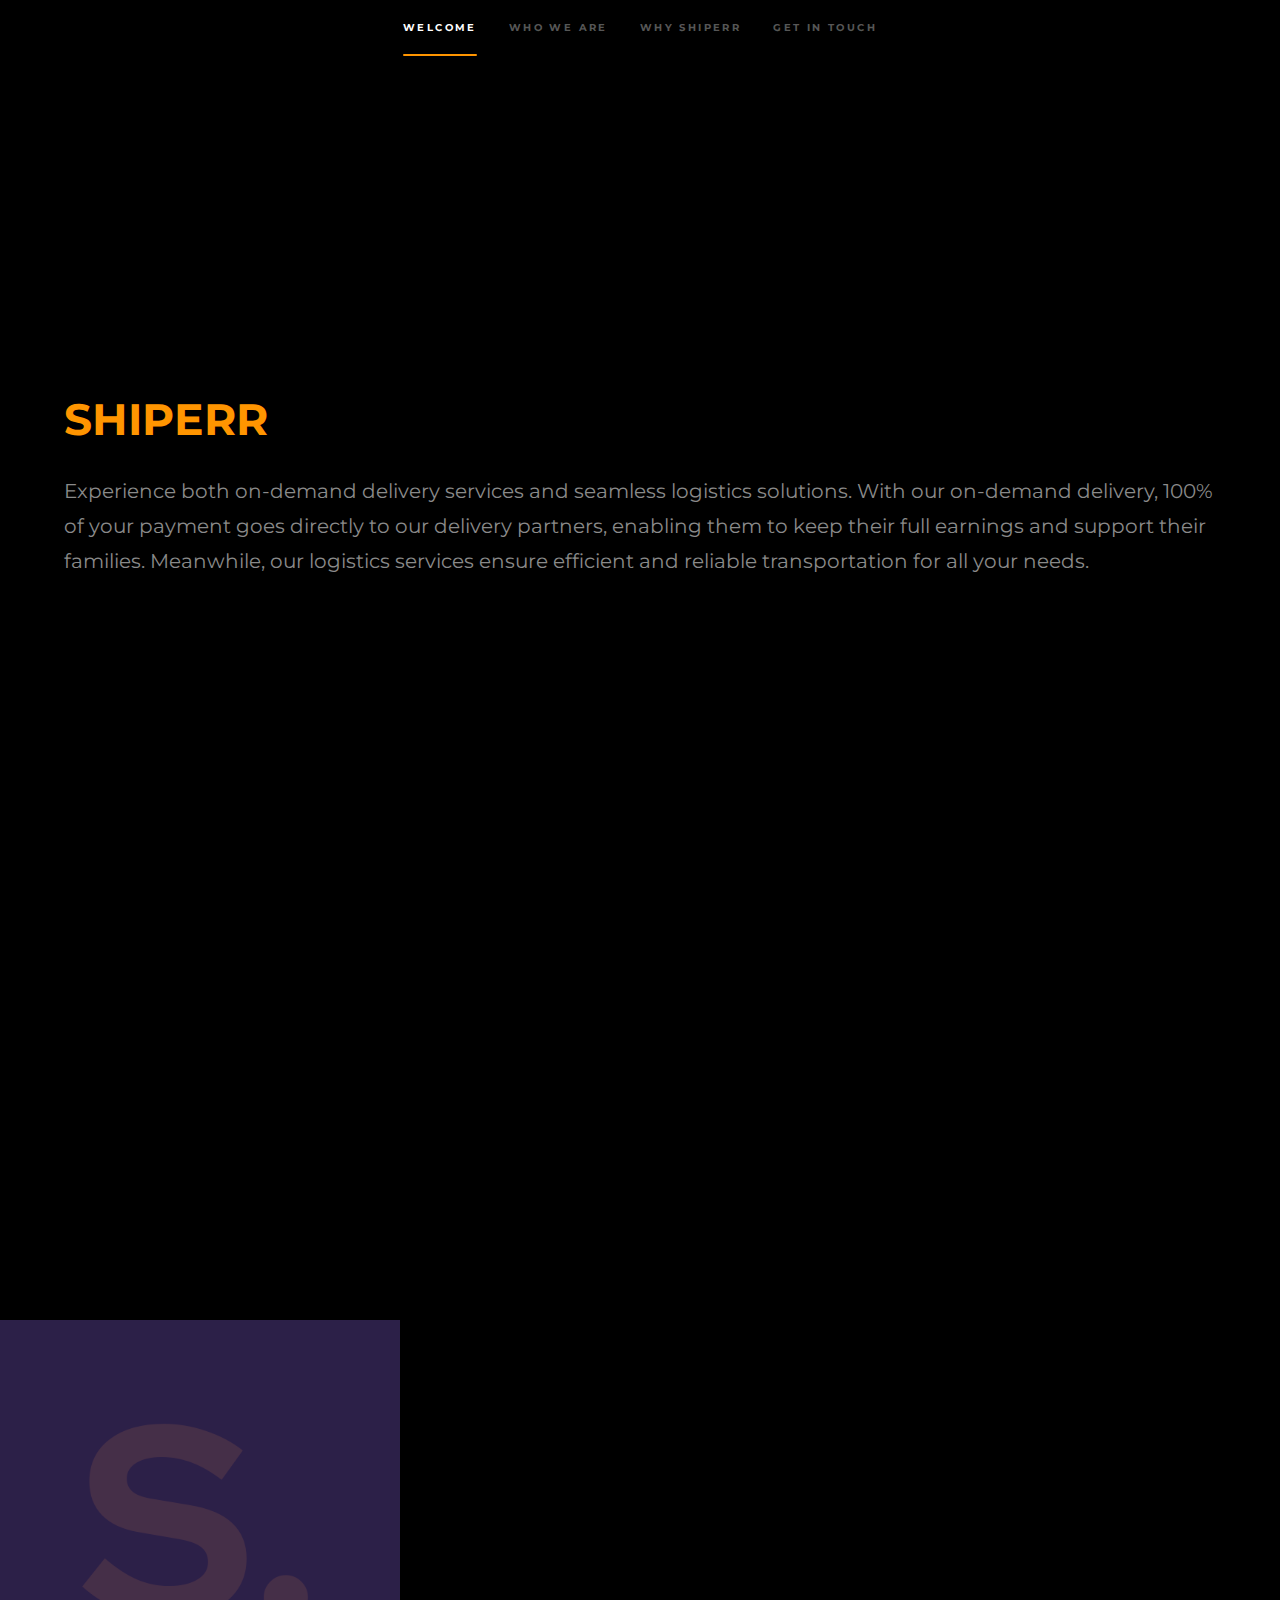
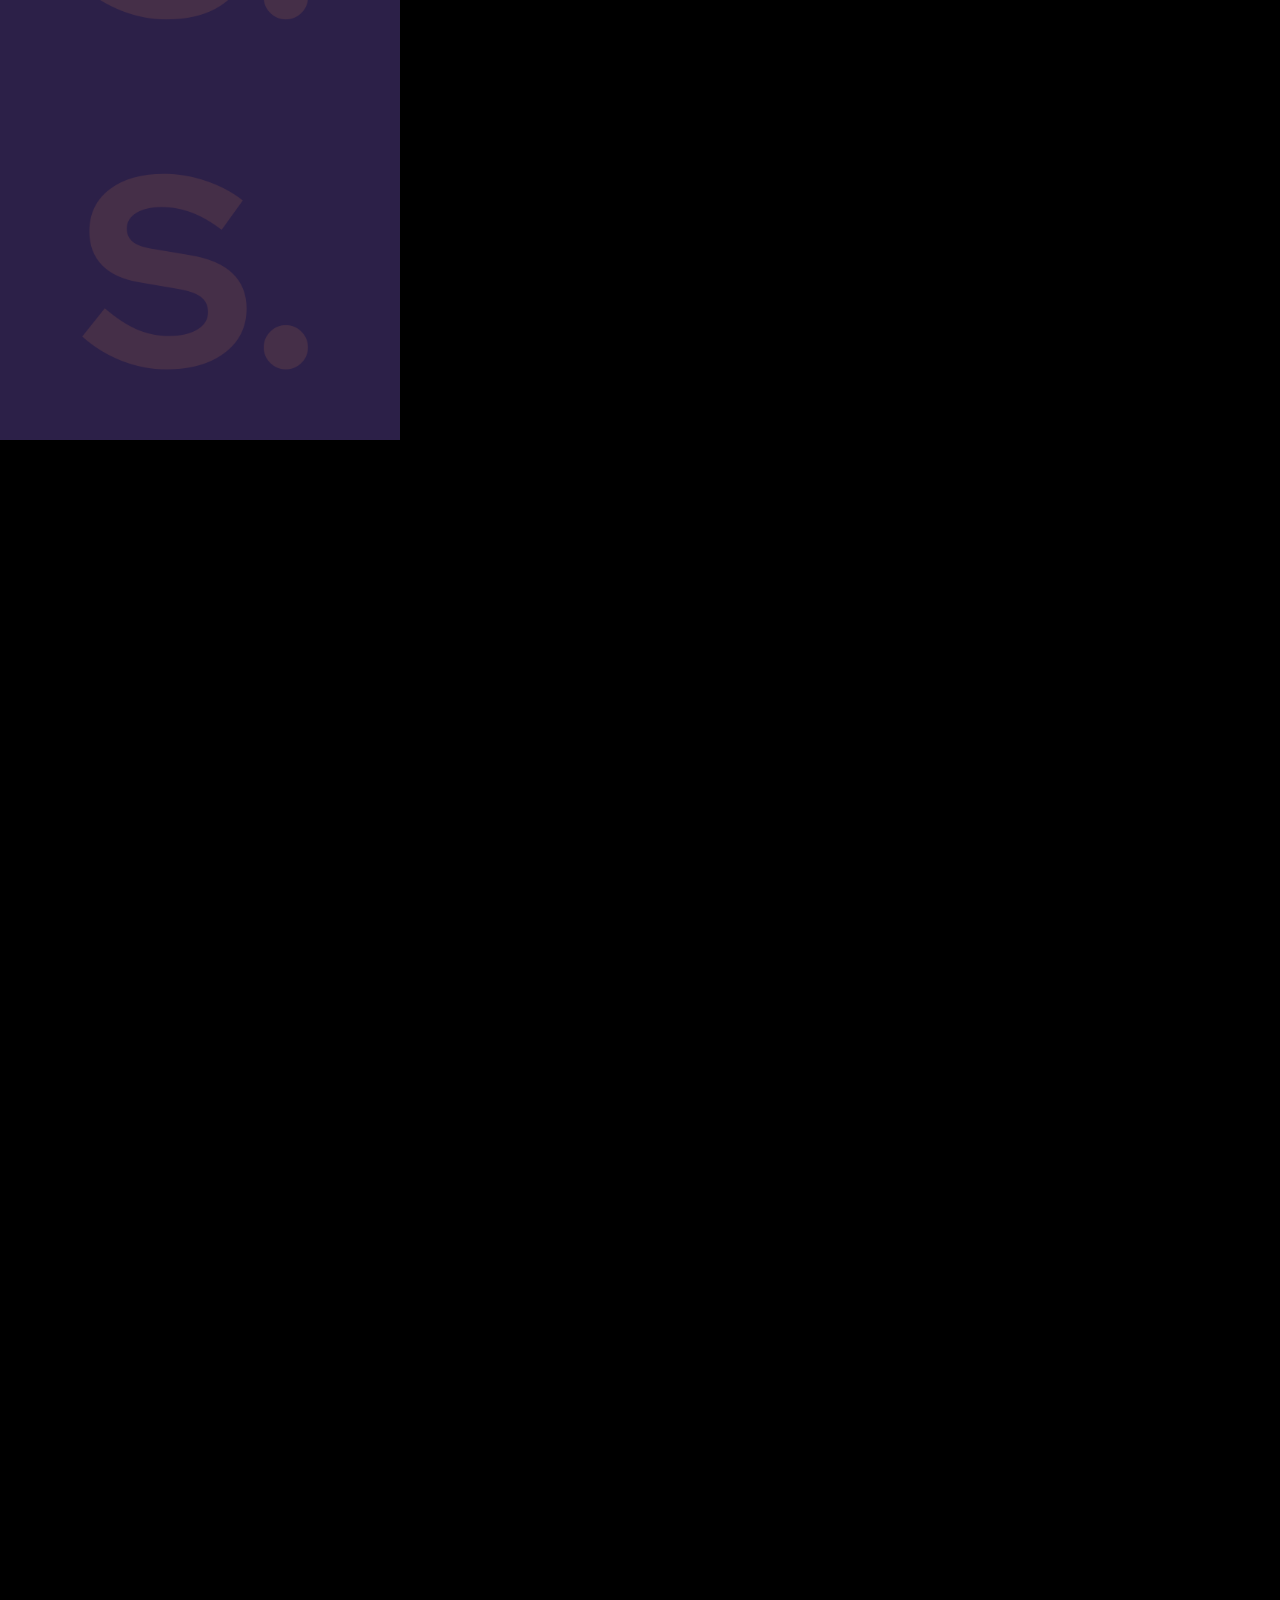
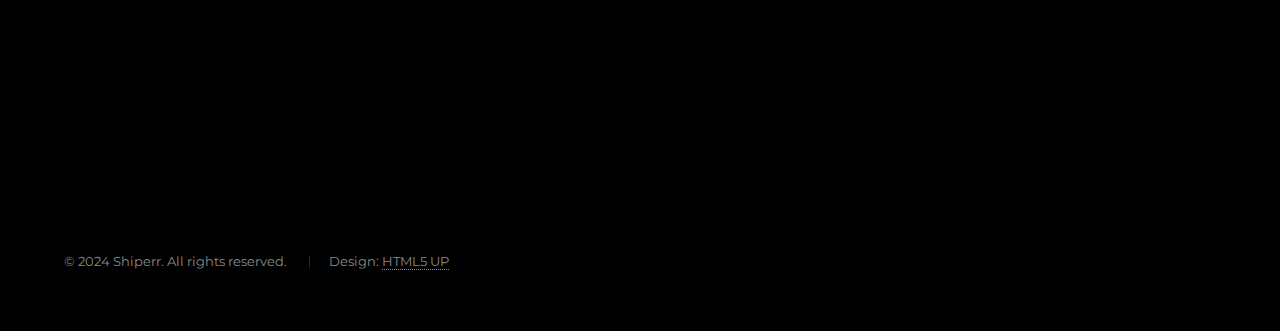
<file: index.html>
<!DOCTYPE HTML>
<!--
	Hyperspace by HTML5 UP
	html5up.net | @ajlkn
	Free for personal and commercial use under the CCA 3.0 license (html5up.net/license)
-->
<html>

<head>
	<title>SHIPERR</title>
	<link rel="icon" href="images/Shiperr.png" type="image/png">
	<meta charset="utf-8" />
	<meta name="viewport" content="width=device-width, initial-scale=1, user-scalable=no" />
	<link rel="stylesheet" href="assets/css/main.css" />
	<noscript>
		<link rel="stylesheet" href="assets/css/noscript.css" />
	</noscript>
</head>

<body class="is-preload">

	<!-- Sidebar -->
	<section id="sidebar">
		<div class="inner">
			<nav>
				<ul>
					<li><a href="#intro">Welcome</a></li>
					<li><a href="#one">Who we are</a></li>
					<li><a href="#two">why shiperr</a></li>
					<li><a href="#three">Get in touch</a></li>
				</ul>
			</nav>
		</div>
	</section>

	<!-- Wrapper -->
	<div id="wrapper">

		<!-- Intro -->
		<section id="intro" class="wrapper style1 fullscreen fade-up">
			<div class="inner">
				<h1>SHIPERR</h1>
				<p>Experience both on-demand delivery services and seamless logistics solutions. With our
					on-demand delivery, 100% of your payment goes directly to our delivery partners, enabling them to
					keep their full earnings and support their families. Meanwhile, our logistics services ensure
					efficient and reliable transportation for all your needs.</a>
					<!-- <ul class="actions">
					<li><a href="#one" class="button scrolly">Learn more</a></li>
				</ul> -->
			</div>
		</section>

		<!-- One -->
		<section id="one" class="wrapper style2 spotlights">
			<section>
				<!-- <a href="#" class="image"><img src="images/pic01.jpg" alt="" data-position="center center" /></a> -->
				<div class="content">
					<div class="inner">
						<h2>Who we are?</h2>
						<!--<p>At Shiperr, we integrate on-demand delivery and logistics support into a single app. With our on-demand delivery service, customers can send anything from urgent documents to bulky packages, quickly and reliably with just a swipe. For e-commerce platforms without in-house logistics, we provide dependable delivery solutions that streamline the entire process. Our advanced technology connects each step of the logistics journey, enhancing speed and dependability in deliveries tailored for the e-commerce world.</p> -->
						<p>At Shiperr, our on-demand delivery service allows customers to send anything from urgent
							documents to bulky packages with speed and reliability, all with just a swipe. Additionally,
							our logistics solutions ensure seamless transportation and management of goods, catering to
							businesses and individuals with efficiency and precision.</p>
						<ul class="actions">
							<li><a href="ourstartupstory.html" class="button" target="_blank">Learn more</a></li>
						</ul>
					</div>
				</div>
			</section>
			<section>
				<a class="image"><img src="images/Shiperr.png" alt="Akula Mahendra | Founder & CEO"
						data-position="top center" /></a>
				<div class="content">
					<div class="inner">
						<h2>Akula Mahendra</h2>
						<p>Founder & CEO</p>
						<!-- <ul class="actions">
										<li><a href="generic.html" class="button">Learn more</a></li>
									</ul> -->
					</div>
				</div>
			</section>
			<section>
				<a class="image"><img src="images/Shiperr.png" alt="S B Harsha Vardhan | Co-Founder & CTO"
						data-position="25% 25%" /></a>
				<div class="content">
					<div class="inner">
						<h2>S B Harsha Vardhan</h2>
						<p>Co-Founder & CTO</p>
						<!-- <ul class="actions">
										<li><a href="generic.html" class="button">Learn more</a></li>
									</ul> -->
					</div>
				</div>
			</section>
		</section>

		<!-- Two -->
		<section id="two" class="wrapper style3 fade-up">
			<div class="inner">
				<h2>Why SHIPERR?</h2>
				<p><b>On-Demand Delivery Services</b>
					<br>
					Shiperr makes it easy to send anything from urgent documents to bulky packages with unmatched speed
					and reliability. With just a swipe, customers can enjoy hassle-free, on-demand delivery, ensuring
					their items reach the destination on time every time. 
					<br>
					<br>
					<b>Logistics Services</b>
					<br>
					Shiperr goes beyond on-demand delivery by offering advanced logistics solutions designed to support
					delivery partners with the best rate cards in the industry. Our innovative ground-clearing
					techniques enable same-day delivery, ensuring efficient and cost-effective transportation for
					businesses and individuals alike.
				</p>
				<div class="features">
					<section>
						<span class="icon solid major fa-times"></span>
						<h3>Zero Commission</h3>
						<p>Our delivery partners get paid for what they see.</p>
					</section>
					<section>
						<span class="icon solid major fa-arrow-right"></span>
						<h3>Book with a Swipe</h3>
						<p>Get two-wheeler, three-wheeler or even four-wheeler with just a swipe.</p>
					</section>
					<section>
						<span class="icon solid major fa-cog"></span>
						<h3>Simple & Fast UI</h3>
						<p>Our app is smooth & easy to navigate which enhances your booking experience.</p>
					</section>
					<section>
						<span class="icon solid major fa-piggy-bank"></span>
						<h3>Cashback on every trip</h3>
						<p>Both our customers & delivery partners get cashback for every trip.</p>
					</section>
					<section>
						<span class="icon solid major fa-money-bill"></span>
						<h3>No Cash, No Worries</h3>
						<p>Book your trips with paylater & repay in 30 days.</p>
					</section>
					<section>
						<span class="icon solid major fa-lock"></span>
						<h3>Unlimited cashback</h3>
						<p>Customers receive 2% cashback on every trip.</p>
					</section>
				</div>
				<!-- <ul class="actions">
						<li><a href="generic.html" class="button">Learn more</a></li>
					</ul> -->
			</div>
		</section>

		<!-- Three -->
		<section id="three" class="wrapper style1 fade-up">
			<div class="inner">
				<h2>Get in touch</h2>
				<!-- <p>We are currently looking for Investors who can help us grow.</p> -->
				<!-- <div class="split style1"> -->
				<!-- <section>
									<form method="post" action="#">
										<div class="fields">
											<div class="field half">
												<label for="name">Name</label>
												<input type="text" name="name" id="name" />
											</div>
											<div class="field half">
												<label for="email">Email</label>
												<input type="text" name="email" id="email" />
											</div>
											<div class="field">
												<label for="message">Message</label>
												<textarea name="message" id="message" rows="5"></textarea>
											</div>
										</div>
										<ul class="actions">
											<li><a href="" class="button submit">Send Message</a></li>
										</ul>
									</form>
								</section> -->
				<section>
					<ul class="contact">
						<li>
							<!-- <h3>Address</h3>
								<span>Hyderabad, Telangana - India
							</li> -->
						<li>
							<h3>Email</h3>
							<a href="mailto:shiperr.app@gmail.com">shiperr.app@gmail.com</a>
						</li>
						<!-- <li>
											<h3>Phone</h3>
											<span>(000) 000-0000</span>
										</li> -->
						<li>
							<h3>Social</h3>
							<ul class="icons">
								<!-- <li><a href="#" class="icon brands fa-twitter"><span class="label">Twitter</span></a></li> -->
								<!-- <li><a href="#" class="icon brands fa-facebook-f"><span class="label">Facebook</span></a></li> -->
								<!-- <li><a href="#" class="icon brands fa-github"><span class="label">GitHub</span></a>
									</li> -->
								<li>
									<a href="https://www.instagram.com/shiperr.app/" class="icon brands fa-instagram"
										target="_blank">
										<span class="label">Instagram</span>
									</a>
								</li>
								<li>
									<a href="https://www.linkedin.com/company/shiperr/"
										class="icon brands fa-linkedin-in" target="_blank">
										<span class="label">LinkedIn</span>
									</a>
								</li>
							</ul>
						</li>
					</ul>
				</section>
			</div>
	</div>
	</section>

	</div>

	<!-- Footer -->
	<footer id="footer" class="wrapper style1-alt">
		<div class="inner">
			<ul class="menu">
				<li>&copy; 2024 Shiperr. All rights reserved.</li>
				<li>Design: <a href="http://html5up.net" target="_blank">HTML5 UP</a></li>
			</ul>
		</div>
	</footer>

	<!-- Scripts -->
	<script src="assets/js/jquery.min.js"></script>
	<script src="assets/js/jquery.scrollex.min.js"></script>
	<script src="assets/js/jquery.scrolly.min.js"></script>
	<script src="assets/js/browser.min.js"></script>
	<script src="assets/js/breakpoints.min.js"></script>
	<script src="assets/js/util.js"></script>
	<script src="assets/js/main.js"></script>

</body>

</html>
</file>
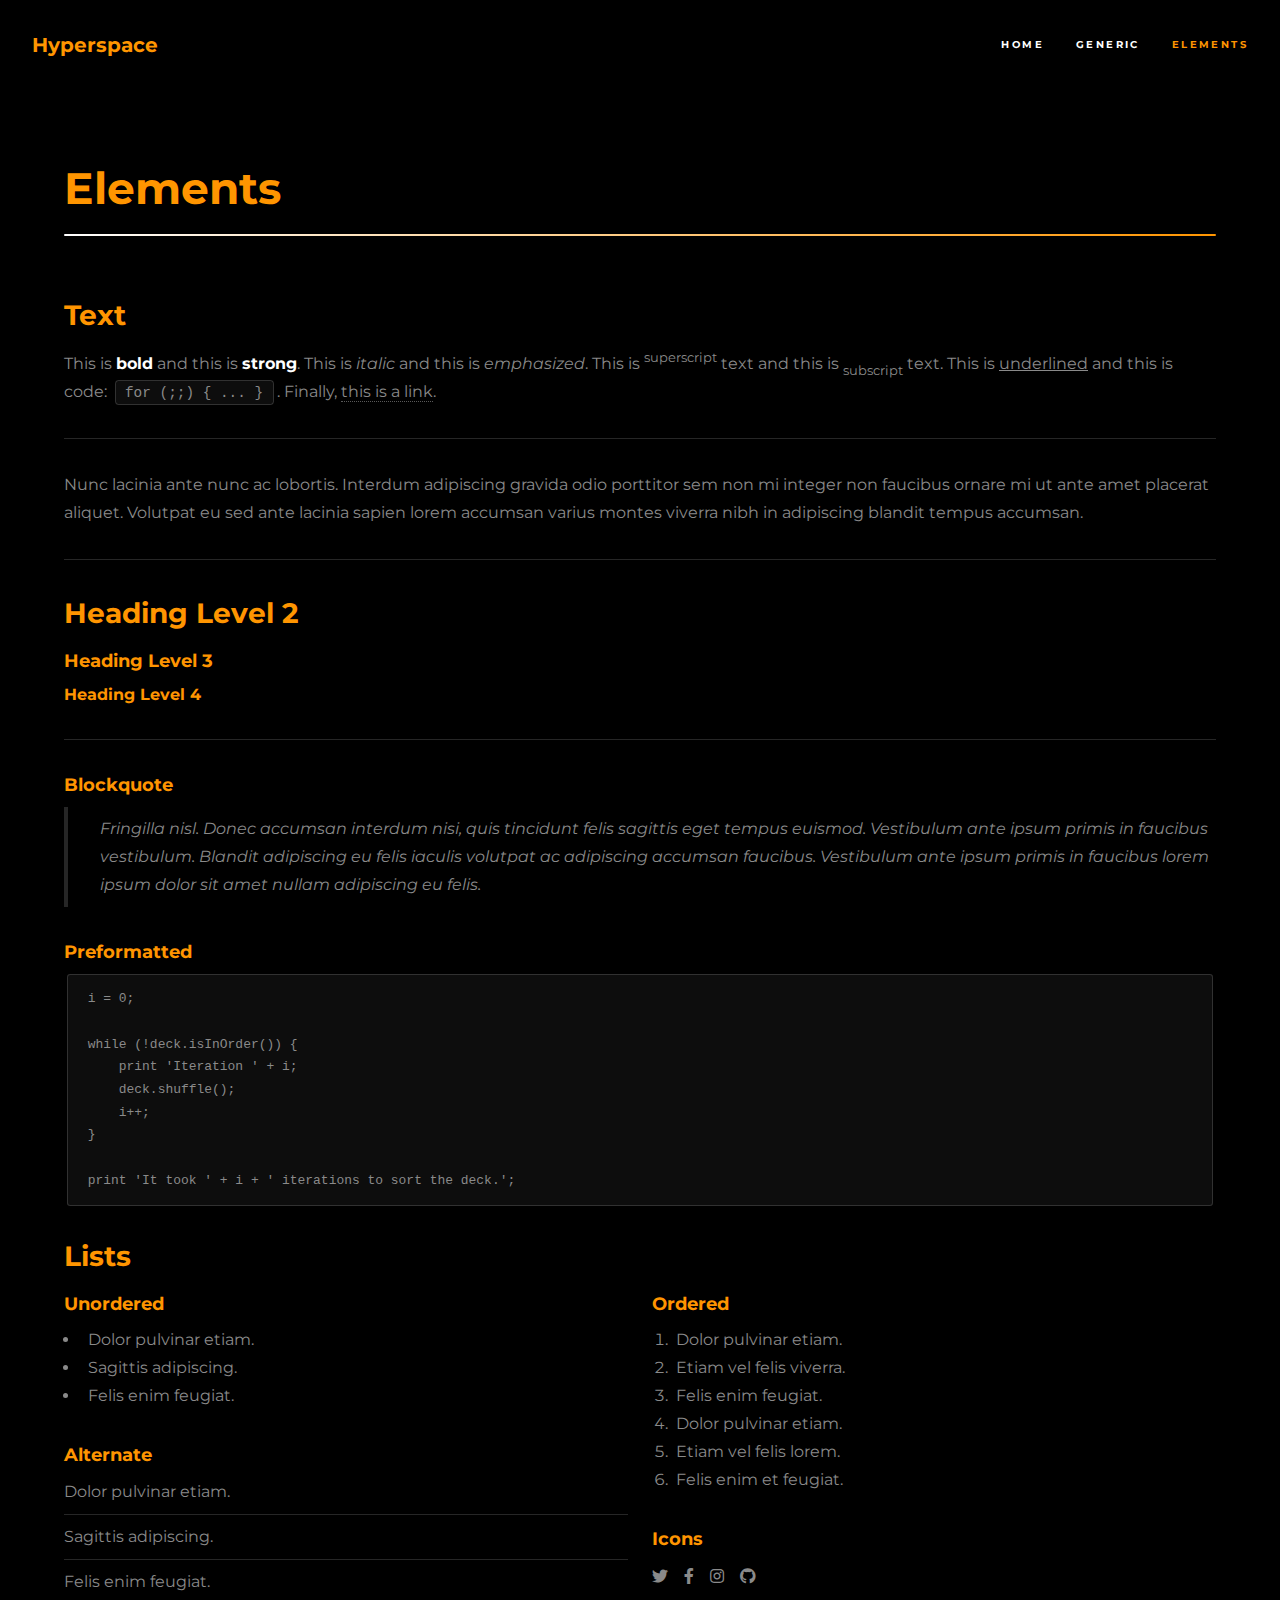
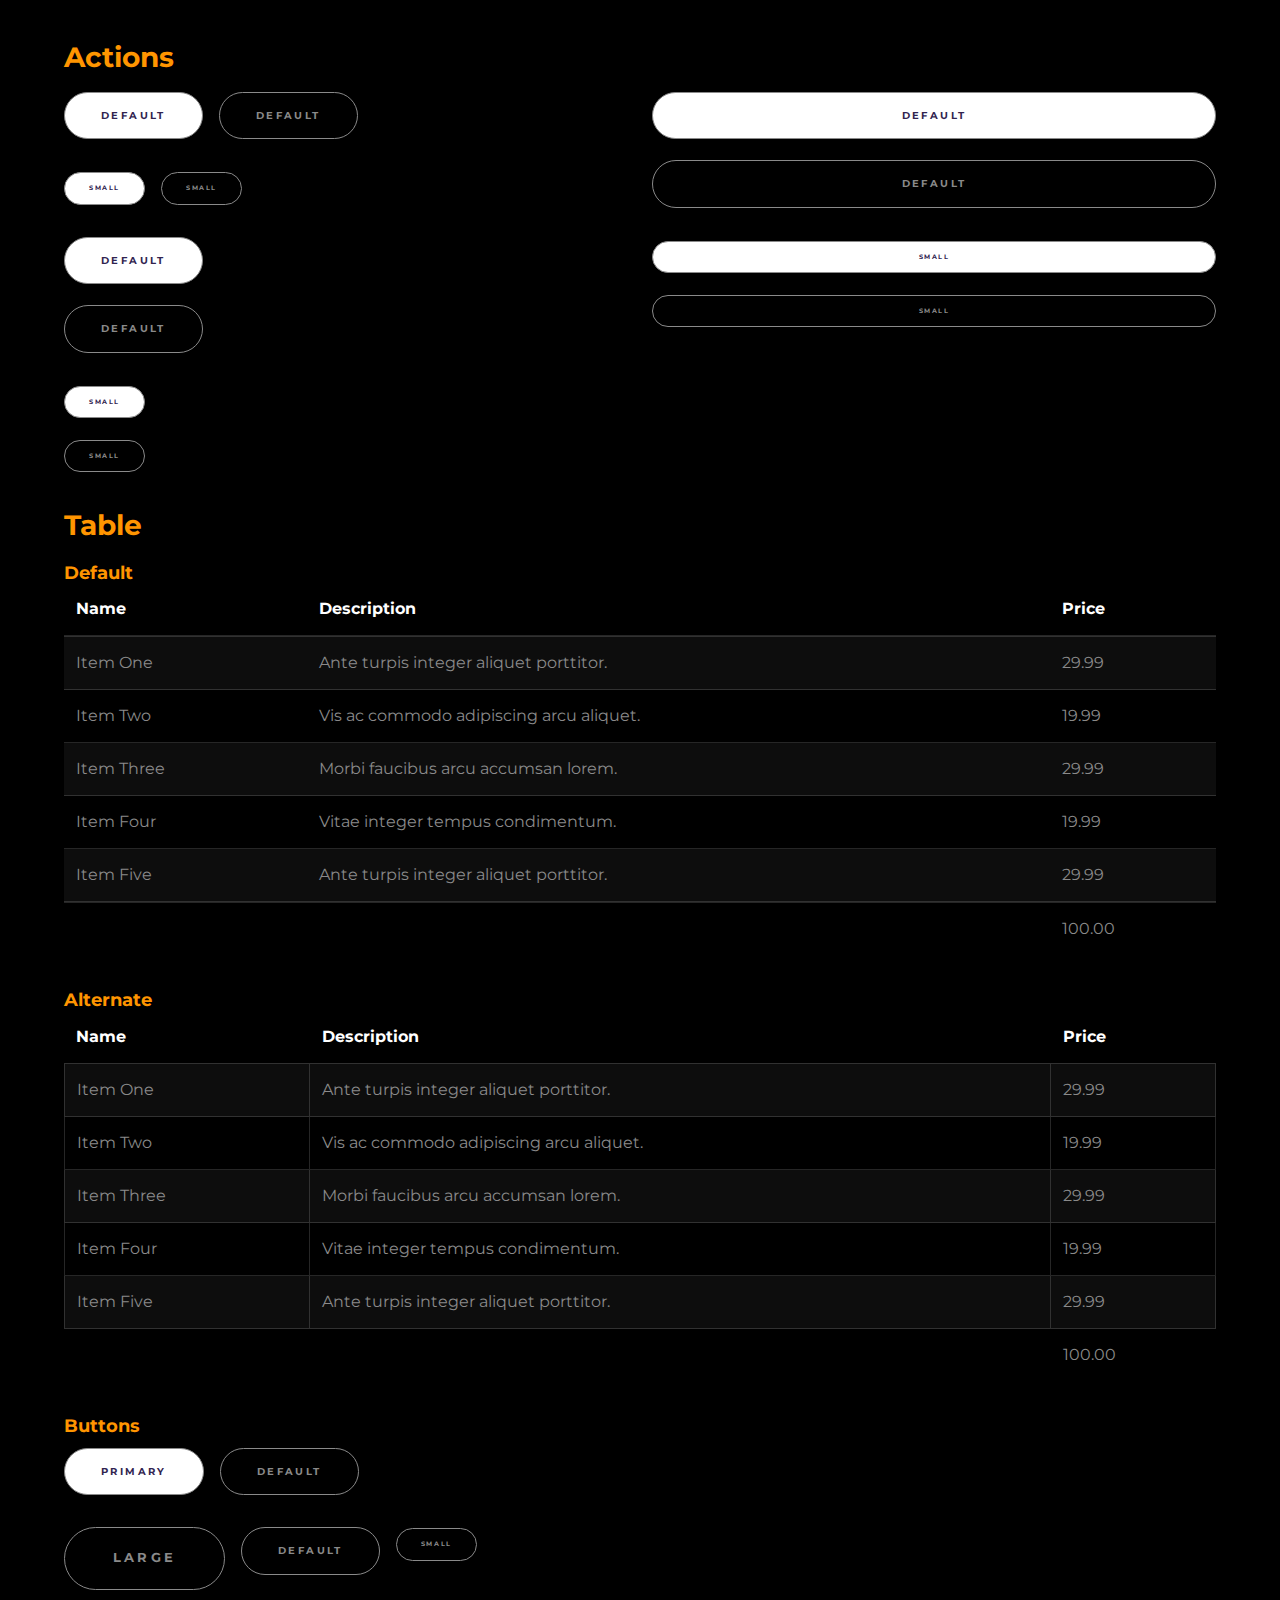
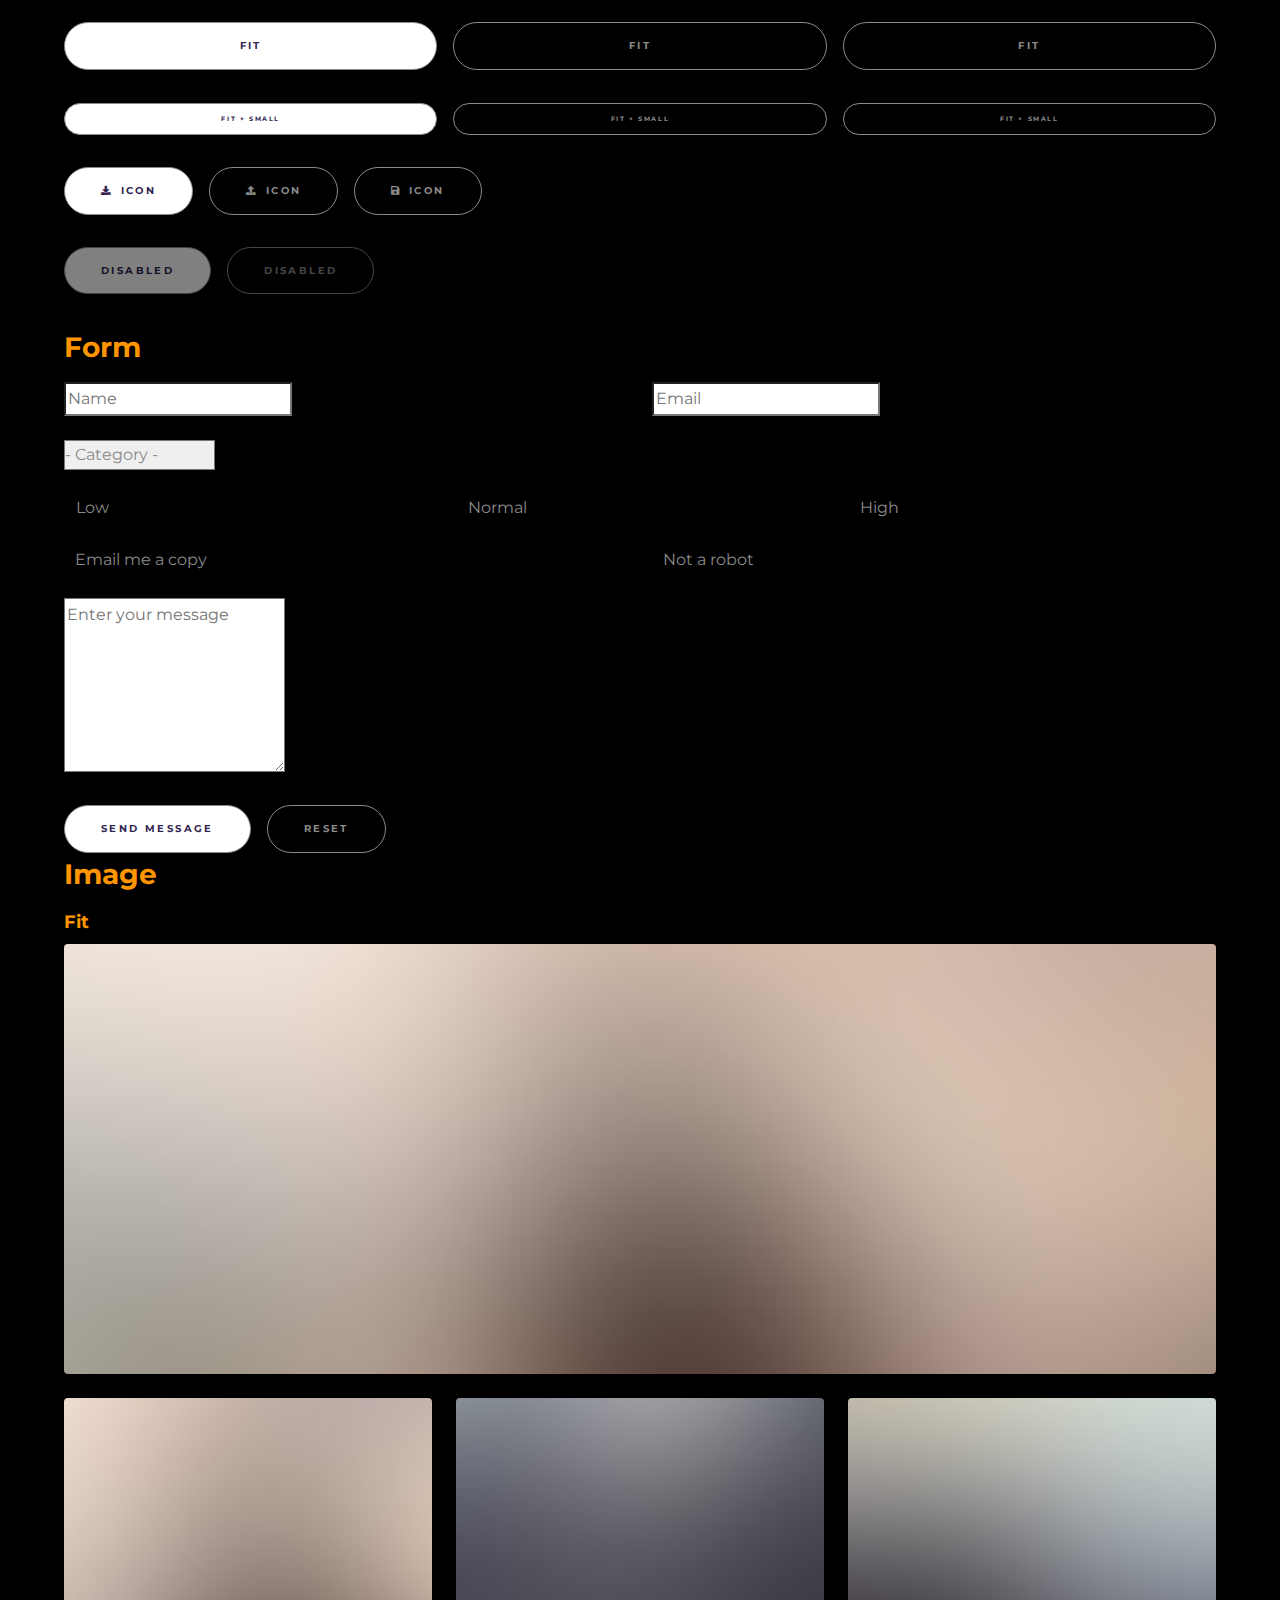
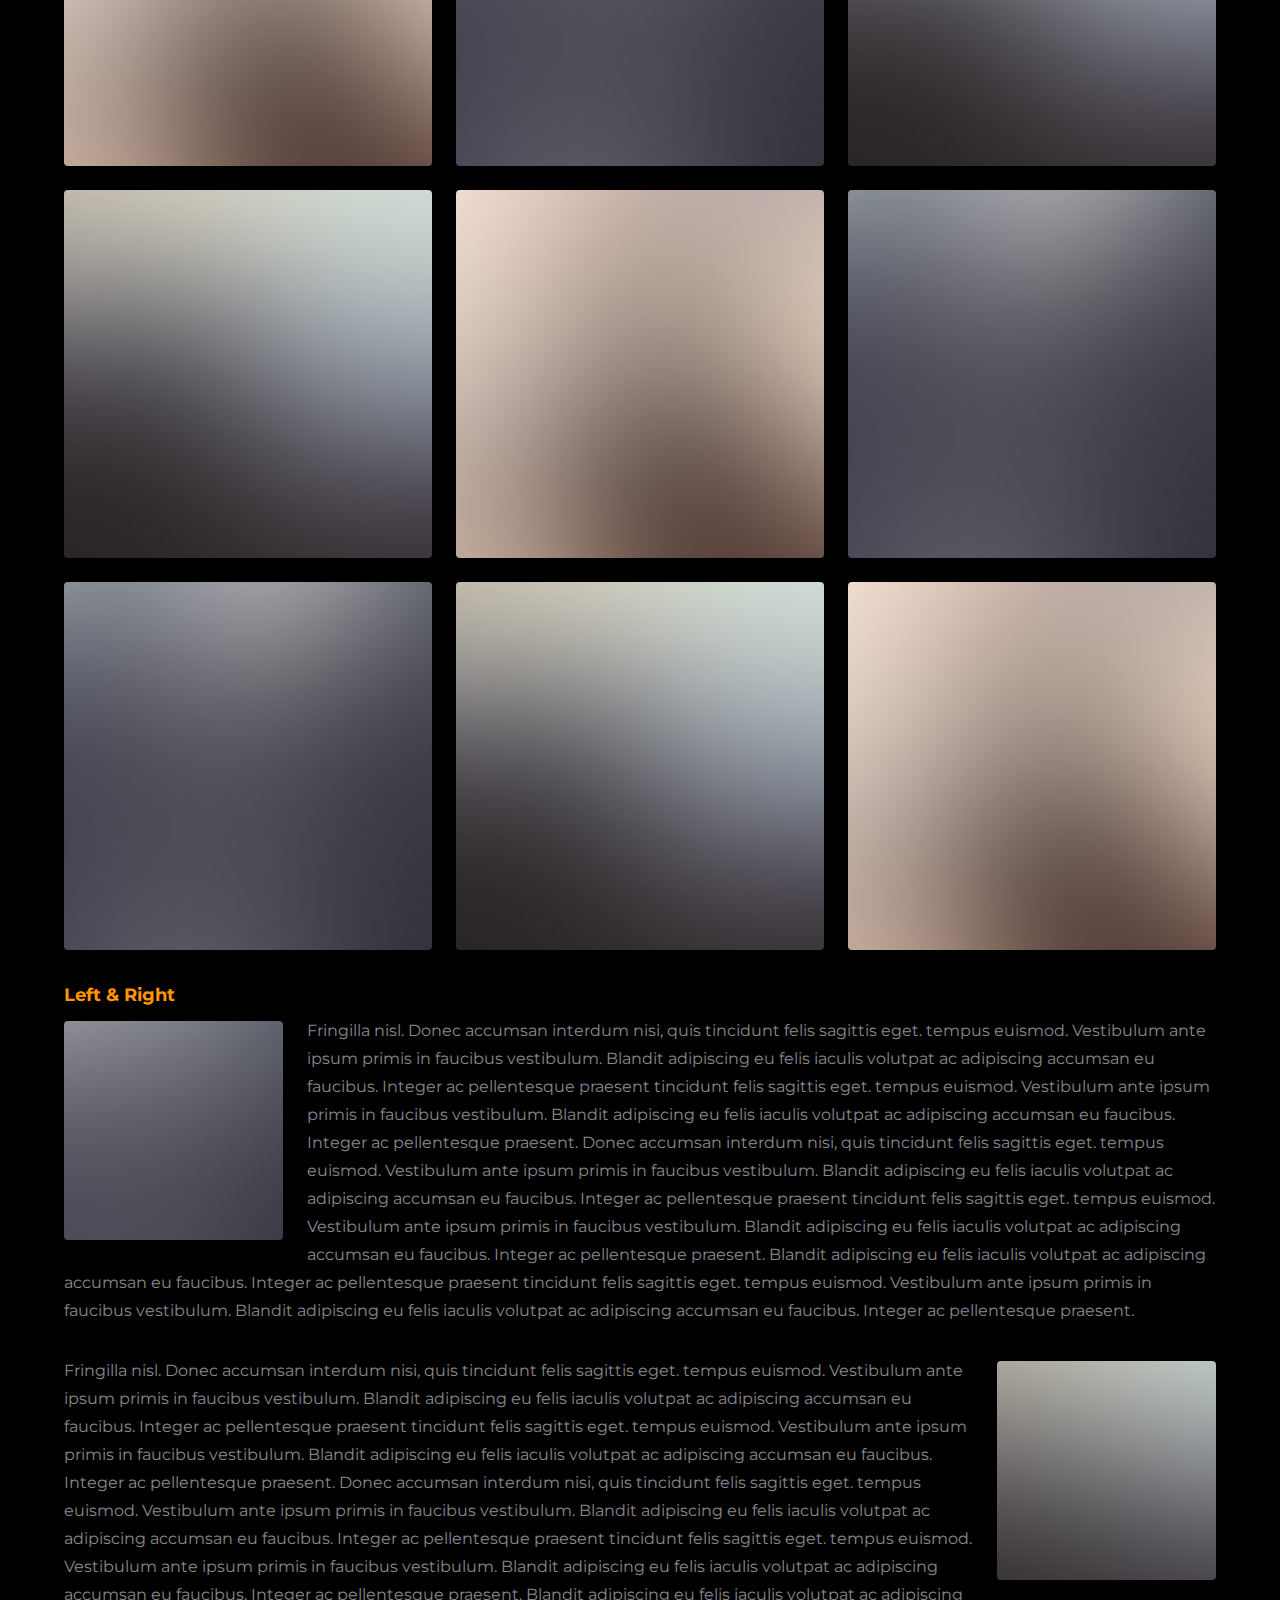
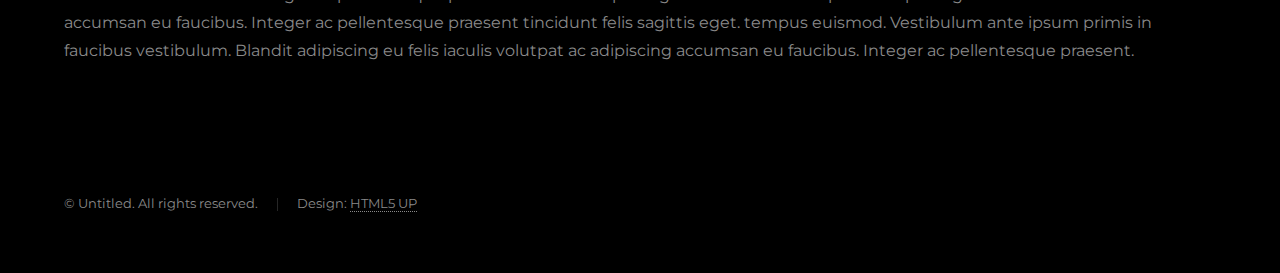
<file: elements.html>
<!DOCTYPE HTML>
<!--
	Hyperspace by HTML5 UP
	html5up.net | @ajlkn
	Free for personal and commercial use under the CCA 3.0 license (html5up.net/license)
-->
<html>
	<head>
		<title>Elements - Hyperspace by HTML5 UP</title>
		<meta charset="utf-8" />
		<meta name="viewport" content="width=device-width, initial-scale=1, user-scalable=no" />
		<link rel="stylesheet" href="assets/css/main.css" />
		<noscript><link rel="stylesheet" href="assets/css/noscript.css" /></noscript>
	</head>
	<body class="is-preload">

		<!-- Header -->
			<header id="header">
				<a href="index.html" class="title">Hyperspace</a>
				<nav>
					<ul>
						<li><a href="index.html">Home</a></li>
						<li><a href="generic.html">Generic</a></li>
						<li><a href="elements.html"  class="active">Elements</a></li>
					</ul>
				</nav>
			</header>

		<!-- Wrapper -->
			<div id="wrapper">

				<!-- Main -->
					<section id="main" class="wrapper">
						<div class="inner">
							<h1 class="major">Elements</h1>

							<!-- Text -->
								<section>
									<h2>Text</h2>
									<p>This is <b>bold</b> and this is <strong>strong</strong>. This is <i>italic</i> and this is <em>emphasized</em>.
									This is <sup>superscript</sup> text and this is <sub>subscript</sub> text.
									This is <u>underlined</u> and this is code: <code>for (;;) { ... }</code>. Finally, <a href="#">this is a link</a>.</p>
									<hr />
									<p>Nunc lacinia ante nunc ac lobortis. Interdum adipiscing gravida odio porttitor sem non mi integer non faucibus ornare mi ut ante amet placerat aliquet. Volutpat eu sed ante lacinia sapien lorem accumsan varius montes viverra nibh in adipiscing blandit tempus accumsan.</p>
									<hr />
									<h2>Heading Level 2</h2>
									<h3>Heading Level 3</h3>
									<h4>Heading Level 4</h4>
									<hr />
									<h3>Blockquote</h3>
									<blockquote>Fringilla nisl. Donec accumsan interdum nisi, quis tincidunt felis sagittis eget tempus euismod. Vestibulum ante ipsum primis in faucibus vestibulum. Blandit adipiscing eu felis iaculis volutpat ac adipiscing accumsan faucibus. Vestibulum ante ipsum primis in faucibus lorem ipsum dolor sit amet nullam adipiscing eu felis.</blockquote>
									<h3>Preformatted</h3>
									<pre><code>i = 0;

while (!deck.isInOrder()) {
    print 'Iteration ' + i;
    deck.shuffle();
    i++;
}

print 'It took ' + i + ' iterations to sort the deck.';</code></pre>
								</section>

							<!-- Lists -->
								<section>
									<h2>Lists</h2>
									<div class="row">
										<div class="col-6 col-12-medium">
											<h3>Unordered</h3>
											<ul>
												<li>Dolor pulvinar etiam.</li>
												<li>Sagittis adipiscing.</li>
												<li>Felis enim feugiat.</li>
											</ul>
											<h3>Alternate</h3>
											<ul class="alt">
												<li>Dolor pulvinar etiam.</li>
												<li>Sagittis adipiscing.</li>
												<li>Felis enim feugiat.</li>
											</ul>
										</div>
										<div class="col-6 col-12-medium">
											<h3>Ordered</h3>
											<ol>
												<li>Dolor pulvinar etiam.</li>
												<li>Etiam vel felis viverra.</li>
												<li>Felis enim feugiat.</li>
												<li>Dolor pulvinar etiam.</li>
												<li>Etiam vel felis lorem.</li>
												<li>Felis enim et feugiat.</li>
											</ol>
											<h3>Icons</h3>
											<ul class="icons">
												<li><a href="#" class="icon brands fa-twitter"><span class="label">Twitter</span></a></li>
												<li><a href="#" class="icon brands fa-facebook-f"><span class="label">Facebook</span></a></li>
												<li><a href="#" class="icon brands fa-instagram"><span class="label">Instagram</span></a></li>
												<li><a href="#" class="icon brands fa-github"><span class="label">Github</span></a></li>
											</ul>
										</div>
									</div>
									<h2>Actions</h2>
									<div class="row">
										<div class="col-6 col-12-medium">
											<ul class="actions">
												<li><a href="#" class="button primary">Default</a></li>
												<li><a href="#" class="button">Default</a></li>
											</ul>
											<ul class="actions small">
												<li><a href="#" class="button primary small">Small</a></li>
												<li><a href="#" class="button small">Small</a></li>
											</ul>
											<ul class="actions stacked">
												<li><a href="#" class="button primary">Default</a></li>
												<li><a href="#" class="button">Default</a></li>
											</ul>
											<ul class="actions stacked">
												<li><a href="#" class="button primary small">Small</a></li>
												<li><a href="#" class="button small">Small</a></li>
											</ul>
										</div>
										<div class="col-6 col-12-medium">
											<ul class="actions stacked">
												<li><a href="#" class="button primary fit">Default</a></li>
												<li><a href="#" class="button fit">Default</a></li>
											</ul>
											<ul class="actions stacked">
												<li><a href="#" class="button primary small fit">Small</a></li>
												<li><a href="#" class="button small fit">Small</a></li>
											</ul>
										</div>
									</div>
								</section>

							<!-- Table -->
								<section>
									<h2>Table</h2>
									<h3>Default</h3>
									<div class="table-wrapper">
										<table>
											<thead>
												<tr>
													<th>Name</th>
													<th>Description</th>
													<th>Price</th>
												</tr>
											</thead>
											<tbody>
												<tr>
													<td>Item One</td>
													<td>Ante turpis integer aliquet porttitor.</td>
													<td>29.99</td>
												</tr>
												<tr>
													<td>Item Two</td>
													<td>Vis ac commodo adipiscing arcu aliquet.</td>
													<td>19.99</td>
												</tr>
												<tr>
													<td>Item Three</td>
													<td> Morbi faucibus arcu accumsan lorem.</td>
													<td>29.99</td>
												</tr>
												<tr>
													<td>Item Four</td>
													<td>Vitae integer tempus condimentum.</td>
													<td>19.99</td>
												</tr>
												<tr>
													<td>Item Five</td>
													<td>Ante turpis integer aliquet porttitor.</td>
													<td>29.99</td>
												</tr>
											</tbody>
											<tfoot>
												<tr>
													<td colspan="2"></td>
													<td>100.00</td>
												</tr>
											</tfoot>
										</table>
									</div>

									<h3>Alternate</h3>
									<div class="table-wrapper">
										<table class="alt">
											<thead>
												<tr>
													<th>Name</th>
													<th>Description</th>
													<th>Price</th>
												</tr>
											</thead>
											<tbody>
												<tr>
													<td>Item One</td>
													<td>Ante turpis integer aliquet porttitor.</td>
													<td>29.99</td>
												</tr>
												<tr>
													<td>Item Two</td>
													<td>Vis ac commodo adipiscing arcu aliquet.</td>
													<td>19.99</td>
												</tr>
												<tr>
													<td>Item Three</td>
													<td> Morbi faucibus arcu accumsan lorem.</td>
													<td>29.99</td>
												</tr>
												<tr>
													<td>Item Four</td>
													<td>Vitae integer tempus condimentum.</td>
													<td>19.99</td>
												</tr>
												<tr>
													<td>Item Five</td>
													<td>Ante turpis integer aliquet porttitor.</td>
													<td>29.99</td>
												</tr>
											</tbody>
											<tfoot>
												<tr>
													<td colspan="2"></td>
													<td>100.00</td>
												</tr>
											</tfoot>
										</table>
									</div>
								</section>

							<!-- Buttons -->
								<section>
									<h3>Buttons</h3>
									<ul class="actions">
										<li><a href="#" class="button primary">Primary</a></li>
										<li><a href="#" class="button">Default</a></li>
									</ul>
									<ul class="actions">
										<li><a href="#" class="button large">Large</a></li>
										<li><a href="#" class="button">Default</a></li>
										<li><a href="#" class="button small">Small</a></li>
									</ul>
									<ul class="actions fit">
										<li><a href="#" class="button primary fit">Fit</a></li>
										<li><a href="#" class="button fit">Fit</a></li>
										<li><a href="#" class="button fit">Fit</a></li>
									</ul>
									<ul class="actions fit small">
										<li><a href="#" class="button primary fit small">Fit + Small</a></li>
										<li><a href="#" class="button fit small">Fit + Small</a></li>
										<li><a href="#" class="button fit small">Fit + Small</a></li>
									</ul>
									<ul class="actions">
										<li><a href="#" class="button primary icon solid fa-download">Icon</a></li>
										<li><a href="#" class="button icon solid fa-upload">Icon</a></li>
										<li><a href="#" class="button icon solid fa-save">Icon</a></li>
									</ul>
									<ul class="actions">
										<li><span class="button primary disabled">Disabled</span></li>
										<li><span class="button disabled">Disabled</span></li>
									</ul>
								</section>

							<!-- Form -->
								<section>
									<h2>Form</h2>
									<form method="post" action="#">
										<div class="row gtr-uniform">
											<div class="col-6 col-12-xsmall">
												<input type="text" name="demo-name" id="demo-name" value="" placeholder="Name" />
											</div>
											<div class="col-6 col-12-xsmall">
												<input type="email" name="demo-email" id="demo-email" value="" placeholder="Email" />
											</div>
											<div class="col-12">
												<select name="demo-category" id="demo-category">
													<option value="">- Category -</option>
													<option value="1">Manufacturing</option>
													<option value="1">Shipping</option>
													<option value="1">Administration</option>
													<option value="1">Human Resources</option>
												</select>
											</div>
											<div class="col-4 col-12-small">
												<input type="radio" id="demo-priority-low" name="demo-priority" checked>
												<label for="demo-priority-low">Low</label>
											</div>
											<div class="col-4 col-12-small">
												<input type="radio" id="demo-priority-normal" name="demo-priority">
												<label for="demo-priority-normal">Normal</label>
											</div>
											<div class="col-4 col-12-small">
												<input type="radio" id="demo-priority-high" name="demo-priority">
												<label for="demo-priority-high">High</label>
											</div>
											<div class="col-6 col-12-small">
												<input type="checkbox" id="demo-copy" name="demo-copy">
												<label for="demo-copy">Email me a copy</label>
											</div>
											<div class="col-6 col-12-small">
												<input type="checkbox" id="demo-human" name="demo-human" checked>
												<label for="demo-human">Not a robot</label>
											</div>
											<div class="col-12">
												<textarea name="demo-message" id="demo-message" placeholder="Enter your message" rows="6"></textarea>
											</div>
											<div class="col-12">
												<ul class="actions">
													<li><input type="submit" value="Send Message" class="primary" /></li>
													<li><input type="reset" value="Reset" /></li>
												</ul>
											</div>
										</div>
									</form>
								</section>

							<!-- Image -->
								<section>
									<h2>Image</h2>
									<h3>Fit</h3>
									<div class="box alt">
										<div class="row gtr-uniform">
											<div class="col-12"><span class="image fit"><img src="images/pic04.jpg" alt="" /></span></div>
											<div class="col-4"><span class="image fit"><img src="images/pic01.jpg" alt="" /></span></div>
											<div class="col-4"><span class="image fit"><img src="images/pic02.jpg" alt="" /></span></div>
											<div class="col-4"><span class="image fit"><img src="images/pic03.jpg" alt="" /></span></div>
											<div class="col-4"><span class="image fit"><img src="images/pic03.jpg" alt="" /></span></div>
											<div class="col-4"><span class="image fit"><img src="images/pic01.jpg" alt="" /></span></div>
											<div class="col-4"><span class="image fit"><img src="images/pic02.jpg" alt="" /></span></div>
											<div class="col-4"><span class="image fit"><img src="images/pic02.jpg" alt="" /></span></div>
											<div class="col-4"><span class="image fit"><img src="images/pic03.jpg" alt="" /></span></div>
											<div class="col-4"><span class="image fit"><img src="images/pic01.jpg" alt="" /></span></div>
										</div>
									</div>
									<h3>Left &amp; Right</h3>
									<p><span class="image left"><img src="images/pic05.jpg" alt="" /></span>Fringilla nisl. Donec accumsan interdum nisi, quis tincidunt felis sagittis eget. tempus euismod. Vestibulum ante ipsum primis in faucibus vestibulum. Blandit adipiscing eu felis iaculis volutpat ac adipiscing accumsan eu faucibus. Integer ac pellentesque praesent tincidunt felis sagittis eget. tempus euismod. Vestibulum ante ipsum primis in faucibus vestibulum. Blandit adipiscing eu felis iaculis volutpat ac adipiscing accumsan eu faucibus. Integer ac pellentesque praesent. Donec accumsan interdum nisi, quis tincidunt felis sagittis eget. tempus euismod. Vestibulum ante ipsum primis in faucibus vestibulum. Blandit adipiscing eu felis iaculis volutpat ac adipiscing accumsan eu faucibus. Integer ac pellentesque praesent tincidunt felis sagittis eget. tempus euismod. Vestibulum ante ipsum primis in faucibus vestibulum. Blandit adipiscing eu felis iaculis volutpat ac adipiscing accumsan eu faucibus. Integer ac pellentesque praesent. Blandit adipiscing eu felis iaculis volutpat ac adipiscing accumsan eu faucibus. Integer ac pellentesque praesent tincidunt felis sagittis eget. tempus euismod. Vestibulum ante ipsum primis in faucibus vestibulum. Blandit adipiscing eu felis iaculis volutpat ac adipiscing accumsan eu faucibus. Integer ac pellentesque praesent.</p>
									<p><span class="image right"><img src="images/pic06.jpg" alt="" /></span>Fringilla nisl. Donec accumsan interdum nisi, quis tincidunt felis sagittis eget. tempus euismod. Vestibulum ante ipsum primis in faucibus vestibulum. Blandit adipiscing eu felis iaculis volutpat ac adipiscing accumsan eu faucibus. Integer ac pellentesque praesent tincidunt felis sagittis eget. tempus euismod. Vestibulum ante ipsum primis in faucibus vestibulum. Blandit adipiscing eu felis iaculis volutpat ac adipiscing accumsan eu faucibus. Integer ac pellentesque praesent. Donec accumsan interdum nisi, quis tincidunt felis sagittis eget. tempus euismod. Vestibulum ante ipsum primis in faucibus vestibulum. Blandit adipiscing eu felis iaculis volutpat ac adipiscing accumsan eu faucibus. Integer ac pellentesque praesent tincidunt felis sagittis eget. tempus euismod. Vestibulum ante ipsum primis in faucibus vestibulum. Blandit adipiscing eu felis iaculis volutpat ac adipiscing accumsan eu faucibus. Integer ac pellentesque praesent. Blandit adipiscing eu felis iaculis volutpat ac adipiscing accumsan eu faucibus. Integer ac pellentesque praesent tincidunt felis sagittis eget. tempus euismod. Vestibulum ante ipsum primis in faucibus vestibulum. Blandit adipiscing eu felis iaculis volutpat ac adipiscing accumsan eu faucibus. Integer ac pellentesque praesent.</p>
								</section>

						</div>
					</section>

			</div>

		<!-- Footer -->
			<footer id="footer" class="wrapper alt">
				<div class="inner">
					<ul class="menu">
						<li>&copy; Untitled. All rights reserved.</li><li>Design: <a href="http://html5up.net">HTML5 UP</a></li>
					</ul>
				</div>
			</footer>

		<!-- Scripts -->
			<script src="assets/js/jquery.min.js"></script>
			<script src="assets/js/jquery.scrollex.min.js"></script>
			<script src="assets/js/jquery.scrolly.min.js"></script>
			<script src="assets/js/browser.min.js"></script>
			<script src="assets/js/breakpoints.min.js"></script>
			<script src="assets/js/util.js"></script>
			<script src="assets/js/main.js"></script>

	</body>
</html>
</file>
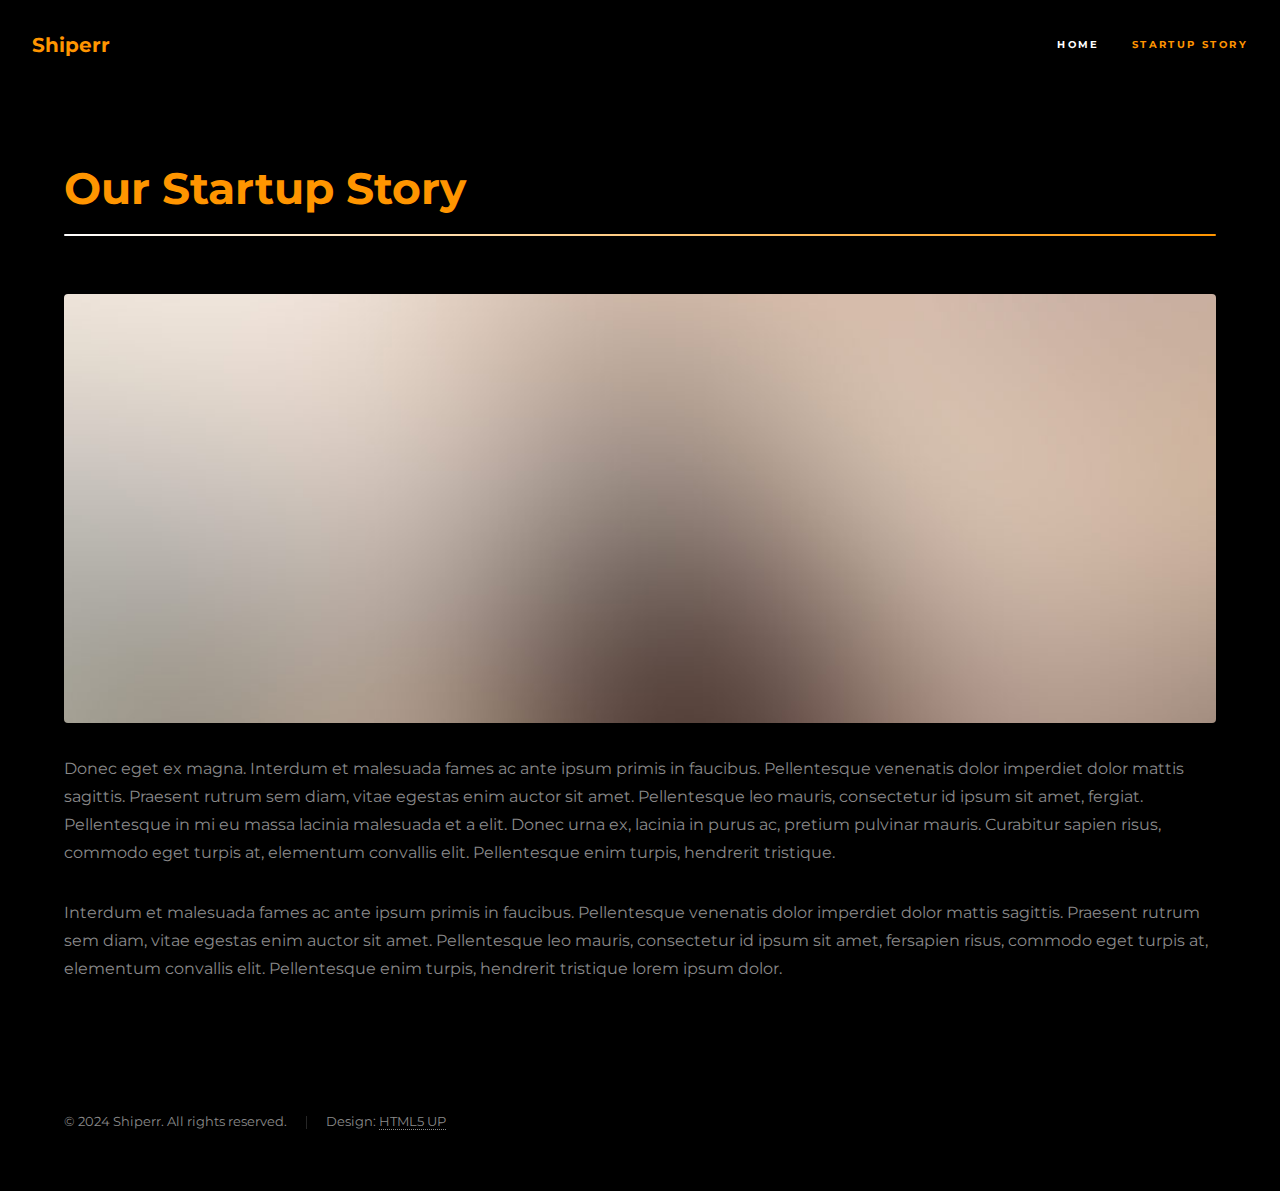
<file: generic.html>
<!DOCTYPE HTML>
<!--
	Hyperspace by HTML5 UP
	html5up.net | @ajlkn
	Free for personal and commercial use under the CCA 3.0 license (html5up.net/license)
-->
<html>
	<head>
		<title>Shiperr | Startup Story</title>
		<link rel="icon" href="images/Shiperr.png" type="image/png">
		<meta charset="utf-8" />
		<meta name="viewport" content="width=device-width, initial-scale=1, user-scalable=no" />
		<link rel="stylesheet" href="assets/css/main.css" />
		<noscript><link rel="stylesheet" href="assets/css/noscript.css" /></noscript>
	</head>
	<body class="is-preload">

		<!-- Header -->
			<header id="header">
				<a href="index.html" class="title">Shiperr</a>
				<nav>
					<ul>
						<li><a href="index.html">Home</a></li>
						<li><a href="generic.html" class="active">Startup Story</a></li>
						<!-- <li><a href="elements.html">Elements</a></li> -->
					</ul>
				</nav>
			</header>

		<!-- Wrapper -->
			<div id="wrapper">

				<!-- Main -->
					<section id="main" class="wrapper">
						<div class="inner">
							<h1 class="major">Our Startup Story</h1>
							<span class="image fit"><img src="images/pic04.jpg" alt="" /></span>
							<p>Donec eget ex magna. Interdum et malesuada fames ac ante ipsum primis in faucibus. Pellentesque venenatis dolor imperdiet dolor mattis sagittis. Praesent rutrum sem diam, vitae egestas enim auctor sit amet. Pellentesque leo mauris, consectetur id ipsum sit amet, fergiat. Pellentesque in mi eu massa lacinia malesuada et a elit. Donec urna ex, lacinia in purus ac, pretium pulvinar mauris. Curabitur sapien risus, commodo eget turpis at, elementum convallis elit. Pellentesque enim turpis, hendrerit tristique.</p>
							<p>Interdum et malesuada fames ac ante ipsum primis in faucibus. Pellentesque venenatis dolor imperdiet dolor mattis sagittis. Praesent rutrum sem diam, vitae egestas enim auctor sit amet. Pellentesque leo mauris, consectetur id ipsum sit amet, fersapien risus, commodo eget turpis at, elementum convallis elit. Pellentesque enim turpis, hendrerit tristique lorem ipsum dolor.</p>
						</div>
					</section>

			</div>

		<!-- Footer -->
			<footer id="footer" class="wrapper alt">
				<div class="inner">
					<ul class="menu">
						<li>&copy; 2024 Shiperr. All rights reserved.</li><li>Design: <a href="http://html5up.net" target="_blank">HTML5 UP</a></li>
					</ul>
				</div>
			</footer>

		<!-- Scripts -->
			<script src="assets/js/jquery.min.js"></script>
			<script src="assets/js/jquery.scrollex.min.js"></script>
			<script src="assets/js/jquery.scrolly.min.js"></script>
			<script src="assets/js/browser.min.js"></script>
			<script src="assets/js/breakpoints.min.js"></script>
			<script src="assets/js/util.js"></script>
			<script src="assets/js/main.js"></script>

	</body>
</html>
</file>
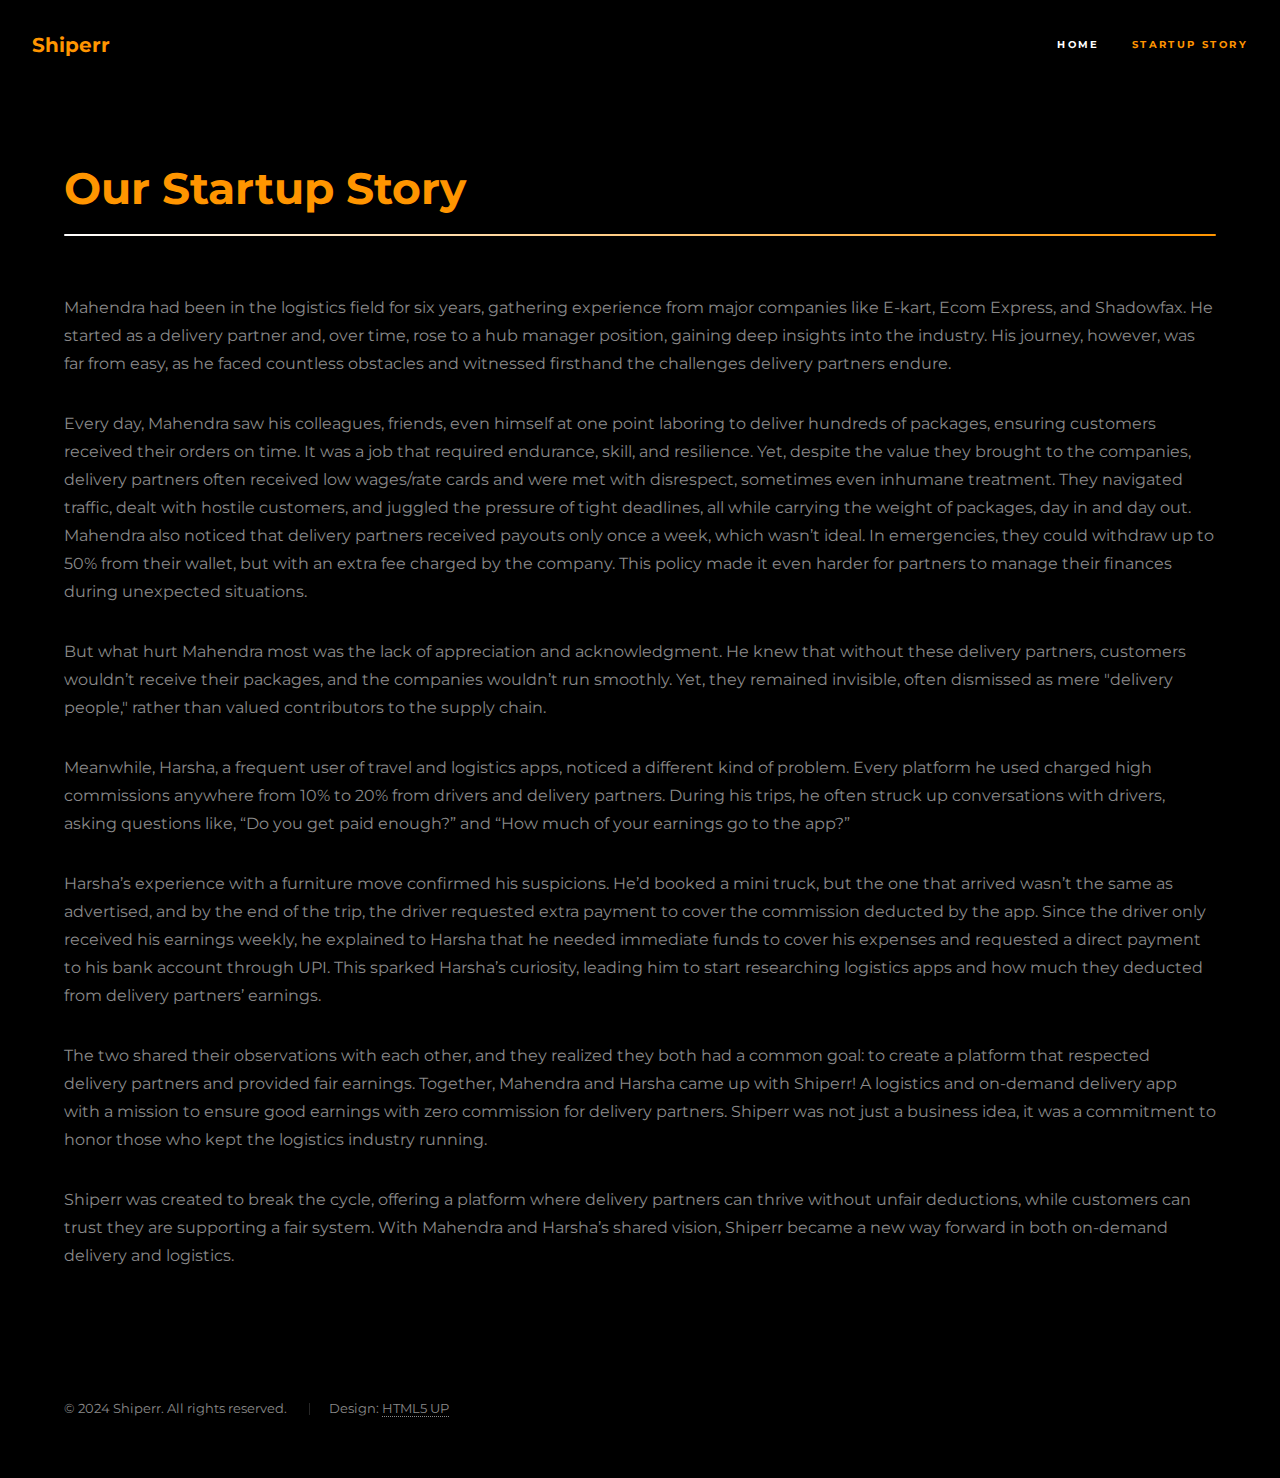
<file: ourstartupstory.html>
<!DOCTYPE HTML>
<!--
	Hyperspace by HTML5 UP
	html5up.net | @ajlkn
	Free for personal and commercial use under the CCA 3.0 license (html5up.net/license)
-->
<html>

<head>
	<title>Shiperr | Startup Story</title>
	<link rel="icon" href="images/Shiperr.png" type="image/png">
	<meta charset="utf-8" />
	<meta name="viewport" content="width=device-width, initial-scale=1, user-scalable=no" />
	<link rel="stylesheet" href="assets/css/main.css" />
	<noscript>
		<link rel="stylesheet" href="assets/css/noscript.css" />
	</noscript>
</head>

<body class="is-preload">

	<!-- Header -->
	<header id="header">
		<a href="index.html" class="title">Shiperr</a>
		<nav>
			<ul>
				<li><a href="index.html">Home</a></li>
				<li><a href="ourstartupstory.html" class="active">Startup Story</a></li>
				<!-- <li><a href="elements.html">Elements</a></li> -->
			</ul>
		</nav>
	</header>

	<!-- Wrapper -->
	<div id="wrapper">

		<!-- Main -->
		<section id="main" class="wrapper">
			<div class="inner">
				<h1 class="major">Our Startup Story</h1>
				<!-- <span class="image fit"><img src="images/pic04.jpg" alt="" /></span> -->
				<p>Mahendra had been in the logistics field for six years, gathering experience from major companies
					like E-kart, Ecom Express, and Shadowfax. He started as a delivery partner and, over time, rose to a
					hub manager position, gaining deep insights into the industry. His journey, however, was far from
					easy, as he faced countless obstacles and witnessed firsthand the challenges delivery partners
					endure.</p>

				<p>Every day, Mahendra saw his colleagues, friends, even himself at one point laboring to
					deliver hundreds of packages, ensuring customers received their orders on time. It was a job that
					required endurance, skill, and resilience. Yet, despite the value they brought to the companies,
					delivery partners often received low wages/rate cards and were met with disrespect, sometimes even
					inhumane
					treatment. They navigated traffic, dealt with hostile customers, and juggled the pressure of tight
					deadlines, all while carrying the weight of packages, day in and day out. Mahendra also noticed that
					delivery partners received payouts only once a week, which wasn’t ideal. In emergencies, they could
					withdraw up to 50% from their wallet, but with an extra fee charged by the company. This policy made
					it
					even harder for partners to manage their finances during unexpected situations.</p>

				<p>But what hurt Mahendra most was the lack of appreciation and acknowledgment. He knew that without
					these delivery partners, customers wouldn’t receive their packages, and the companies wouldn’t run
					smoothly. Yet, they remained invisible, often dismissed as mere "delivery people," rather than
					valued contributors to the supply chain.</p>

				<p>Meanwhile, Harsha, a frequent user of travel and logistics apps, noticed a different kind of
					problem. Every platform he used charged high commissions anywhere from 10% to 20% from drivers and
					delivery partners. During his trips, he often struck up conversations with drivers, asking questions
					like, “Do you get paid enough?” and “How much of your earnings go to the app?”</p>

				<p>Harsha’s experience with a furniture move confirmed his suspicions. He’d booked a mini truck, but
					the one that arrived wasn’t the same as advertised, and by the end of the trip, the driver requested
					extra payment to cover the commission deducted by the app. Since the driver only received his
					earnings weekly, he explained to Harsha that he needed immediate funds to cover his expenses and
					requested a direct payment to his bank account through UPI. This sparked
					Harsha’s curiosity, leading him to start researching logistics apps and how much they deducted from
					delivery partners’ earnings.</p>

				<p>The two shared their observations with each other, and they realized they both had a common goal:
					to create a platform that respected delivery partners and provided fair earnings. Together, Mahendra
					and Harsha came up with Shiperr! A logistics and on-demand delivery
					app with a mission to ensure good earnings with zero commission for delivery partners.
					Shiperr was not just a business idea, it was a commitment to honor those who kept the logistics
					industry running.</p>

				<p>Shiperr was created to break the cycle, offering a platform where delivery partners can thrive
					without unfair deductions, while customers can trust they are supporting a fair system. With
					Mahendra and Harsha’s shared vision, Shiperr became a new way forward in both on-demand delivery and
					logistics.</p>
				<p>

			</div>
		</section>

	</div>

	<!-- Footer -->
	<footer id="footer" class="wrapper alt">
		<div class="inner">
			<ul class="menu">
				<li>&copy; 2024 Shiperr. All rights reserved.</li>
				<li>Design: <a href="http://html5up.net" target="_blank">HTML5 UP</a></li>
			</ul>
		</div>
	</footer>

	<!-- Scripts -->
	<script src="assets/js/jquery.min.js"></script>
	<script src="assets/js/jquery.scrollex.min.js"></script>
	<script src="assets/js/jquery.scrolly.min.js"></script>
	<script src="assets/js/browser.min.js"></script>
	<script src="assets/js/breakpoints.min.js"></script>
	<script src="assets/js/util.js"></script>
	<script src="assets/js/main.js"></script>

</body>

</html>
</file>
<file: assets/css/noscript.css>
/*
	Hyperspace by HTML5 UP
	html5up.net | @ajlkn
	Free for personal and commercial use under the CCA 3.0 license (html5up.net/license)
*/

/* Spotlights */

	.spotlights > section > .image:before {
		opacity: 0 !important;
	}

	.spotlights > section > .content > .inner {
		-moz-transform: none !important;
		-webkit-transform: none !important;
		-ms-transform: none !important;
		transform: none !important;
		opacity: 1 !important;
	}

/* Wrapper */

	.wrapper > .inner {
		opacity: 1 !important;
		-moz-transform: none !important;
		-webkit-transform: none !important;
		-ms-transform: none !important;
		transform: none !important;
	}

/* Sidebar */

	#sidebar > .inner {
		opacity: 1 !important;
	}

	#sidebar nav > ul > li {
		-moz-transform: none !important;
		-webkit-transform: none !important;
		-ms-transform: none !important;
		transform: none !important;
		opacity: 1 !important;
	}
</file>
<file: assets/css/main.css>
@import url(fontawesome-all.min.css);
@import url('https://fonts.googleapis.com/css2?family=Montserrat:wght@400;700&display=swap');

/*
	Hyperspace by HTML5 UP
	html5up.net | @ajlkn
	Free for personal and commercial use under the CCA 3.0 license (html5up.net/license)
*/

html, body, div, span, applet, object,
iframe, h1, h2, h3, h4, h5, h6, p, blockquote,
pre, a, abbr, acronym, address, big, cite,
code, del, dfn, em, img, ins, kbd, q, s, samp,
small, strike, strong, sub, sup, tt, var, b,
u, i, center, dl, dt, dd, ol, ul, li, fieldset,
form, label, legend, table, caption, tbody,
tfoot, thead, tr, th, td, article, aside,
canvas, details, embed, figure, figcaption,
footer, header, hgroup, menu, nav, output, ruby,
section, summary, time, mark, audio, video {
	margin: 0;
	padding: 0;
	border: 0;
	font-size: 100%;
	font: inherit;
	vertical-align: baseline;}

article, aside, details, figcaption, figure,
footer, header, hgroup, menu, nav, section {
	display: block;}

body {
	line-height: 1;
}

ol, ul {
	list-style: none;
}

blockquote, q {
	quotes: none;
}

	blockquote:before, blockquote:after, q:before, q:after {
		content: '';
		content: none;
	}

table {
	border-collapse: collapse;
	border-spacing: 0;
}

body {
	-webkit-text-size-adjust: none;
}

mark {
	background-color: transparent;
	color: inherit;
}

input::-moz-focus-inner {
	border: 0;
	padding: 0;
}

input, select, textarea {
	-moz-appearance: none;
	-webkit-appearance: none;
	-ms-appearance: none;
	appearance: none;
}

/* Basic */

	@-ms-viewport {
		width: device-width;
	}

	body {
		-ms-overflow-style: scrollbar;
	}

	@media screen and (max-width: 480px) {

		html, body {
			min-width: 320px;
		}

	}

	html {
		box-sizing: border-box;
	}

	*, *:before, *:after {
		box-sizing: inherit;
	}

	body {
		background: #000000;
	}

		body.is-preload *, body.is-preload *:before, body.is-preload *:after {
			-moz-animation: none !important;
			-webkit-animation: none !important;
			-ms-animation: none !important;
			animation: none !important;
			-moz-transition: none !important;
			-webkit-transition: none !important;
			-ms-transition: none !important;
			transition: none !important;
		}

/* Type */

	body, input, select, textarea {
		color: rgb(138, 138, 138);
		font-family: 'montserrat', 'montserrat', 'montserrat';
		font-size: 16.5pt;
		font-weight: normal;
		line-height: 1.75;
	}

		@media screen and (max-width: 1680px) {

			body, input, select, textarea {
				font-size: 13pt;
			}

		}

		@media screen and (max-width: 1280px) {

			body, input, select, textarea {
				font-size: 12pt;
			}

		}

		@media screen and (max-width: 360px) {

			body, input, select, textarea {
				font-size: 11pt;
			}

		}

	a {
		-moz-transition: color 0.2s ease, border-bottom-color 0.2s ease;
		-webkit-transition: color 0.2s ease, border-bottom-color 0.2s ease;
		-ms-transition: color 0.2s ease, border-bottom-color 0.2s ease;
		transition: color 0.2s ease, border-bottom-color 0.2s ease;
		border-bottom: dotted 1px rgba(255, 255, 255, 0.35);
		color: inherit;
		text-decoration: none;
	}

		a:hover {
			border-bottom-color: transparent;
			color: #ffffff;
		}

	strong, b {
		color: #ffffff;
		font-weight: bold;
	}

	em, i {
		font-style: italic;
	}

	p {
		margin: 0 0 2em 0;
	}

	h1, h2, h3, h4, h5, h6 {
		color: #ff9500;
		font-weight: bold;
		line-height: 1.5;
		margin: 0 0 0.5em 0;
	}

		h1 a, h2 a, h3 a, h4 a, h5 a, h6 a {
			color: inherit;
			text-decoration: none;
		}

	h1 {
		font-size: 2.75em;
	}

		h1.major {
			margin: 0 0 1.3em 0;
			position: relative;
			padding-bottom: 0.35em;
		}

			h1.major:after {
				background-image: -moz-linear-gradient(to right, #ffffff, #ff9500);
				background-image: -webkit-linear-gradient(to right, #ffffff, #ff9500);
				background-image: -ms-linear-gradient(to right, #ffffff, #ff9500);
				background-image: linear-gradient(to right, #ffffff, #ff9500);
				-moz-transition: max-width 0.2s ease;
				-webkit-transition: max-width 0.2s ease;
				-ms-transition: max-width 0.2s ease;
				transition: max-width 0.2s ease;
				border-radius: 0.2em;
				bottom: 0;
				content: '';
				height: 0.05em;
				position: absolute;
				right: 0;
				width: 100%;
			}

	h2 {
		font-size: 1.75em;
	}

	h3 {
		font-size: 1.1em;
	}

	h4 {
		font-size: 1em;
	}

	h5 {
		font-size: 0.8em;
	}

	h6 {
		font-size: 0.6em;
	}

	@media screen and (max-width: 736px) {

		h1 {
			font-size: 2em;
		}

		h2 {
			font-size: 1.25em;
		}

		h3 {
			font-size: 1em;
		}

		h4 {
			font-size: 0.8em;
		}

		h5 {
			font-size: 0.6em;
		}

		h6 {
			font-size: 0.6em;
		}

	}

	sub {
		font-size: 0.8em;
		position: relative;
		top: 0.5em;
	}

	sup {
		font-size: 0.8em;
		position: relative;
		top: -0.5em;
	}

	blockquote {
		border-left: solid 4px rgba(255, 255, 255, 0.15);
		font-style: italic;
		margin: 0 0 2em 0;
		padding: 0.5em 0 0.5em 2em;
	}

	code {
		background: rgba(255, 255, 255, 0.05);
		border-radius: 0.25em;
		border: solid 1px rgba(255, 255, 255, 0.15);
		font-family: "Courier New", monospace;
		font-size: 0.9em;
		margin: 0 0.25em;
		padding: 0.25em 0.65em;
	}

	pre {
		-webkit-overflow-scrolling: touch;
		font-family: "Courier New", monospace;
		font-size: 0.9em;
		margin: 0 0 2em 0;
	}

		pre code {
			display: block;
			line-height: 1.75em;
			padding: 1em 1.5em;
			overflow-x: auto;
		}

	hr {
		border: 0;
		border-bottom: solid 1px rgba(255, 255, 255, 0.15);
		margin: 2em 0;
	}

		hr.major {
			margin: 3em 0;
		}

	.align-left {
		text-align: left;
	}

	.align-center {
		text-align: center;
	}

	.align-right {
		text-align: right;
	}

/* Row */

	.row {
		display: flex;
		flex-wrap: wrap;
		box-sizing: border-box;
		align-items: stretch;
	}

		.row > * {
			box-sizing: border-box;
		}

		.row.gtr-uniform > * > :last-child {
			margin-bottom: 0;
		}

		.row.aln-left {
			justify-content: flex-start;
		}

		.row.aln-center {
			justify-content: center;
		}

		.row.aln-right {
			justify-content: flex-end;
		}

		.row.aln-top {
			align-items: flex-start;
		}

		.row.aln-middle {
			align-items: center;
		}

		.row.aln-bottom {
			align-items: flex-end;
		}

		.row > .imp {
			order: -1;
		}

		.row > .col-1 {
			width: 8.33333%;
		}

		.row > .off-1 {
			margin-left: 8.33333%;
		}

		.row > .col-2 {
			width: 16.66667%;
		}

		.row > .off-2 {
			margin-left: 16.66667%;
		}

		.row > .col-3 {
			width: 25%;
		}

		.row > .off-3 {
			margin-left: 25%;
		}

		.row > .col-4 {
			width: 33.33333%;
		}

		.row > .off-4 {
			margin-left: 33.33333%;
		}

		.row > .col-5 {
			width: 41.66667%;
		}

		.row > .off-5 {
			margin-left: 41.66667%;
		}

		.row > .col-6 {
			width: 50%;
		}

		.row > .off-6 {
			margin-left: 50%;
		}

		.row > .col-7 {
			width: 58.33333%;
		}

		.row > .off-7 {
			margin-left: 58.33333%;
		}

		.row > .col-8 {
			width: 66.66667%;
		}

		.row > .off-8 {
			margin-left: 66.66667%;
		}

		.row > .col-9 {
			width: 75%;
		}

		.row > .off-9 {
			margin-left: 75%;
		}

		.row > .col-10 {
			width: 83.33333%;
		}

		.row > .off-10 {
			margin-left: 83.33333%;
		}

		.row > .col-11 {
			width: 91.66667%;
		}

		.row > .off-11 {
			margin-left: 91.66667%;
		}

		.row > .col-12 {
			width: 100%;
		}

		.row > .off-12 {
			margin-left: 100%;
		}

		.row.gtr-0 {
			margin-top: 0;
			margin-left: 0em;
		}

			.row.gtr-0 > * {
				padding: 0 0 0 0em;
			}

			.row.gtr-0.gtr-uniform {
				margin-top: 0em;
			}

				.row.gtr-0.gtr-uniform > * {
					padding-top: 0em;
				}

		.row.gtr-25 {
			margin-top: 0;
			margin-left: -0.375em;
		}

			.row.gtr-25 > * {
				padding: 0 0 0 0.375em;
			}

			.row.gtr-25.gtr-uniform {
				margin-top: -0.375em;
			}

				.row.gtr-25.gtr-uniform > * {
					padding-top: 0.375em;
				}

		.row.gtr-50 {
			margin-top: 0;
			margin-left: -0.75em;
		}

			.row.gtr-50 > * {
				padding: 0 0 0 0.75em;
			}

			.row.gtr-50.gtr-uniform {
				margin-top: -0.75em;
			}

				.row.gtr-50.gtr-uniform > * {
					padding-top: 0.75em;
				}

		.row {
			margin-top: 0;
			margin-left: -1.5em;
		}

			.row > * {
				padding: 0 0 0 1.5em;
			}

			.row.gtr-uniform {
				margin-top: -1.5em;
			}

				.row.gtr-uniform > * {
					padding-top: 1.5em;
				}

		.row.gtr-150 {
			margin-top: 0;
			margin-left: -2.25em;
		}

			.row.gtr-150 > * {
				padding: 0 0 0 2.25em;
			}

			.row.gtr-150.gtr-uniform {
				margin-top: -2.25em;
			}

				.row.gtr-150.gtr-uniform > * {
					padding-top: 2.25em;
				}

		.row.gtr-200 {
			margin-top: 0;
			margin-left: -3em;
		}

			.row.gtr-200 > * {
				padding: 0 0 0 3em;
			}

			.row.gtr-200.gtr-uniform {
				margin-top: -3em;
			}

				.row.gtr-200.gtr-uniform > * {
					padding-top: 3em;
				}

		@media screen and (max-width: 1680px) {

			.row {
				display: flex;
				flex-wrap: wrap;
				box-sizing: border-box;
				align-items: stretch;
			}

				.row > * {
					box-sizing: border-box;
				}

				.row.gtr-uniform > * > :last-child {
					margin-bottom: 0;
				}

				.row.aln-left {
					justify-content: flex-start;
				}

				.row.aln-center {
					justify-content: center;
				}

				.row.aln-right {
					justify-content: flex-end;
				}

				.row.aln-top {
					align-items: flex-start;
				}

				.row.aln-middle {
					align-items: center;
				}

				.row.aln-bottom {
					align-items: flex-end;
				}

				.row > .imp-xlarge {
					order: -1;
				}

				.row > .col-1-xlarge {
					width: 8.33333%;
				}

				.row > .off-1-xlarge {
					margin-left: 8.33333%;
				}

				.row > .col-2-xlarge {
					width: 16.66667%;
				}

				.row > .off-2-xlarge {
					margin-left: 16.66667%;
				}

				.row > .col-3-xlarge {
					width: 25%;
				}

				.row > .off-3-xlarge {
					margin-left: 25%;
				}

				.row > .col-4-xlarge {
					width: 33.33333%;
				}

				.row > .off-4-xlarge {
					margin-left: 33.33333%;
				}

				.row > .col-5-xlarge {
					width: 41.66667%;
				}

				.row > .off-5-xlarge {
					margin-left: 41.66667%;
				}

				.row > .col-6-xlarge {
					width: 50%;
				}

				.row > .off-6-xlarge {
					margin-left: 50%;
				}

				.row > .col-7-xlarge {
					width: 58.33333%;
				}

				.row > .off-7-xlarge {
					margin-left: 58.33333%;
				}

				.row > .col-8-xlarge {
					width: 66.66667%;
				}

				.row > .off-8-xlarge {
					margin-left: 66.66667%;
				}

				.row > .col-9-xlarge {
					width: 75%;
				}

				.row > .off-9-xlarge {
					margin-left: 75%;
				}

				.row > .col-10-xlarge {
					width: 83.33333%;
				}

				.row > .off-10-xlarge {
					margin-left: 83.33333%;
				}

				.row > .col-11-xlarge {
					width: 91.66667%;
				}

				.row > .off-11-xlarge {
					margin-left: 91.66667%;
				}

				.row > .col-12-xlarge {
					width: 100%;
				}

				.row > .off-12-xlarge {
					margin-left: 100%;
				}

				.row.gtr-0 {
					margin-top: 0;
					margin-left: 0em;
				}

					.row.gtr-0 > * {
						padding: 0 0 0 0em;
					}

					.row.gtr-0.gtr-uniform {
						margin-top: 0em;
					}

						.row.gtr-0.gtr-uniform > * {
							padding-top: 0em;
						}

				.row.gtr-25 {
					margin-top: 0;
					margin-left: -0.375em;
				}

					.row.gtr-25 > * {
						padding: 0 0 0 0.375em;
					}

					.row.gtr-25.gtr-uniform {
						margin-top: -0.375em;
					}

						.row.gtr-25.gtr-uniform > * {
							padding-top: 0.375em;
						}

				.row.gtr-50 {
					margin-top: 0;
					margin-left: -0.75em;
				}

					.row.gtr-50 > * {
						padding: 0 0 0 0.75em;
					}

					.row.gtr-50.gtr-uniform {
						margin-top: -0.75em;
					}

						.row.gtr-50.gtr-uniform > * {
							padding-top: 0.75em;
						}

				.row {
					margin-top: 0;
					margin-left: -1.5em;
				}

					.row > * {
						padding: 0 0 0 1.5em;
					}

					.row.gtr-uniform {
						margin-top: -1.5em;
					}

						.row.gtr-uniform > * {
							padding-top: 1.5em;
						}

				.row.gtr-150 {
					margin-top: 0;
					margin-left: -2.25em;
				}

					.row.gtr-150 > * {
						padding: 0 0 0 2.25em;
					}

					.row.gtr-150.gtr-uniform {
						margin-top: -2.25em;
					}

						.row.gtr-150.gtr-uniform > * {
							padding-top: 2.25em;
						}

				.row.gtr-200 {
					margin-top: 0;
					margin-left: -3em;
				}

					.row.gtr-200 > * {
						padding: 0 0 0 3em;
					}

					.row.gtr-200.gtr-uniform {
						margin-top: -3em;
					}

						.row.gtr-200.gtr-uniform > * {
							padding-top: 3em;
						}

		}

		@media screen and (max-width: 1280px) {

			.row {
				display: flex;
				flex-wrap: wrap;
				box-sizing: border-box;
				align-items: stretch;
			}

				.row > * {
					box-sizing: border-box;
				}

				.row.gtr-uniform > * > :last-child {
					margin-bottom: 0;
				}

				.row.aln-left {
					justify-content: flex-start;
				}

				.row.aln-center {
					justify-content: center;
				}

				.row.aln-right {
					justify-content: flex-end;
				}

				.row.aln-top {
					align-items: flex-start;
				}

				.row.aln-middle {
					align-items: center;
				}

				.row.aln-bottom {
					align-items: flex-end;
				}

				.row > .imp-large {
					order: -1;
				}

				.row > .col-1-large {
					width: 8.33333%;
				}

				.row > .off-1-large {
					margin-left: 8.33333%;
				}

				.row > .col-2-large {
					width: 16.66667%;
				}

				.row > .off-2-large {
					margin-left: 16.66667%;
				}

				.row > .col-3-large {
					width: 25%;
				}

				.row > .off-3-large {
					margin-left: 25%;
				}

				.row > .col-4-large {
					width: 33.33333%;
				}

				.row > .off-4-large {
					margin-left: 33.33333%;
				}

				.row > .col-5-large {
					width: 41.66667%;
				}

				.row > .off-5-large {
					margin-left: 41.66667%;
				}

				.row > .col-6-large {
					width: 50%;
				}

				.row > .off-6-large {
					margin-left: 50%;
				}

				.row > .col-7-large {
					width: 58.33333%;
				}

				.row > .off-7-large {
					margin-left: 58.33333%;
				}

				.row > .col-8-large {
					width: 66.66667%;
				}

				.row > .off-8-large {
					margin-left: 66.66667%;
				}

				.row > .col-9-large {
					width: 75%;
				}

				.row > .off-9-large {
					margin-left: 75%;
				}

				.row > .col-10-large {
					width: 83.33333%;
				}

				.row > .off-10-large {
					margin-left: 83.33333%;
				}

				.row > .col-11-large {
					width: 91.66667%;
				}

				.row > .off-11-large {
					margin-left: 91.66667%;
				}

				.row > .col-12-large {
					width: 100%;
				}

				.row > .off-12-large {
					margin-left: 100%;
				}

				.row.gtr-0 {
					margin-top: 0;
					margin-left: 0em;
				}

					.row.gtr-0 > * {
						padding: 0 0 0 0em;
					}

					.row.gtr-0.gtr-uniform {
						margin-top: 0em;
					}

						.row.gtr-0.gtr-uniform > * {
							padding-top: 0em;
						}

				.row.gtr-25 {
					margin-top: 0;
					margin-left: -0.375em;
				}

					.row.gtr-25 > * {
						padding: 0 0 0 0.375em;
					}

					.row.gtr-25.gtr-uniform {
						margin-top: -0.375em;
					}

						.row.gtr-25.gtr-uniform > * {
							padding-top: 0.375em;
						}

				.row.gtr-50 {
					margin-top: 0;
					margin-left: -0.75em;
				}

					.row.gtr-50 > * {
						padding: 0 0 0 0.75em;
					}

					.row.gtr-50.gtr-uniform {
						margin-top: -0.75em;
					}

						.row.gtr-50.gtr-uniform > * {
							padding-top: 0.75em;
						}

				.row {
					margin-top: 0;
					margin-left: -1.5em;
				}

					.row > * {
						padding: 0 0 0 1.5em;
					}

					.row.gtr-uniform {
						margin-top: -1.5em;
					}

						.row.gtr-uniform > * {
							padding-top: 1.5em;
						}

				.row.gtr-150 {
					margin-top: 0;
					margin-left: -2.25em;
				}

					.row.gtr-150 > * {
						padding: 0 0 0 2.25em;
					}

					.row.gtr-150.gtr-uniform {
						margin-top: -2.25em;
					}

						.row.gtr-150.gtr-uniform > * {
							padding-top: 2.25em;
						}

				.row.gtr-200 {
					margin-top: 0;
					margin-left: -3em;
				}

					.row.gtr-200 > * {
						padding: 0 0 0 3em;
					}

					.row.gtr-200.gtr-uniform {
						margin-top: -3em;
					}

						.row.gtr-200.gtr-uniform > * {
							padding-top: 3em;
						}

		}

		@media screen and (max-width: 980px) {

			.row {
				display: flex;
				flex-wrap: wrap;
				box-sizing: border-box;
				align-items: stretch;
			}

				.row > * {
					box-sizing: border-box;
				}

				.row.gtr-uniform > * > :last-child {
					margin-bottom: 0;
				}

				.row.aln-left {
					justify-content: flex-start;
				}

				.row.aln-center {
					justify-content: center;
				}

				.row.aln-right {
					justify-content: flex-end;
				}

				.row.aln-top {
					align-items: flex-start;
				}

				.row.aln-middle {
					align-items: center;
				}

				.row.aln-bottom {
					align-items: flex-end;
				}

				.row > .imp-medium {
					order: -1;
				}

				.row > .col-1-medium {
					width: 8.33333%;
				}

				.row > .off-1-medium {
					margin-left: 8.33333%;
				}

				.row > .col-2-medium {
					width: 16.66667%;
				}

				.row > .off-2-medium {
					margin-left: 16.66667%;
				}

				.row > .col-3-medium {
					width: 25%;
				}

				.row > .off-3-medium {
					margin-left: 25%;
				}

				.row > .col-4-medium {
					width: 33.33333%;
				}

				.row > .off-4-medium {
					margin-left: 33.33333%;
				}

				.row > .col-5-medium {
					width: 41.66667%;
				}

				.row > .off-5-medium {
					margin-left: 41.66667%;
				}

				.row > .col-6-medium {
					width: 50%;
				}

				.row > .off-6-medium {
					margin-left: 50%;
				}

				.row > .col-7-medium {
					width: 58.33333%;
				}

				.row > .off-7-medium {
					margin-left: 58.33333%;
				}

				.row > .col-8-medium {
					width: 66.66667%;
				}

				.row > .off-8-medium {
					margin-left: 66.66667%;
				}

				.row > .col-9-medium {
					width: 75%;
				}

				.row > .off-9-medium {
					margin-left: 75%;
				}

				.row > .col-10-medium {
					width: 83.33333%;
				}

				.row > .off-10-medium {
					margin-left: 83.33333%;
				}

				.row > .col-11-medium {
					width: 91.66667%;
				}

				.row > .off-11-medium {
					margin-left: 91.66667%;
				}

				.row > .col-12-medium {
					width: 100%;
				}

				.row > .off-12-medium {
					margin-left: 100%;
				}

				.row.gtr-0 {
					margin-top: 0;
					margin-left: 0em;
				}

					.row.gtr-0 > * {
						padding: 0 0 0 0em;
					}

					.row.gtr-0.gtr-uniform {
						margin-top: 0em;
					}

						.row.gtr-0.gtr-uniform > * {
							padding-top: 0em;
						}

				.row.gtr-25 {
					margin-top: 0;
					margin-left: -0.375em;
				}

					.row.gtr-25 > * {
						padding: 0 0 0 0.375em;
					}

					.row.gtr-25.gtr-uniform {
						margin-top: -0.375em;
					}

						.row.gtr-25.gtr-uniform > * {
							padding-top: 0.375em;
						}

				.row.gtr-50 {
					margin-top: 0;
					margin-left: -0.75em;
				}

					.row.gtr-50 > * {
						padding: 0 0 0 0.75em;
					}

					.row.gtr-50.gtr-uniform {
						margin-top: -0.75em;
					}

						.row.gtr-50.gtr-uniform > * {
							padding-top: 0.75em;
						}

				.row {
					margin-top: 0;
					margin-left: -1.5em;
				}

					.row > * {
						padding: 0 0 0 1.5em;
					}

					.row.gtr-uniform {
						margin-top: -1.5em;
					}

						.row.gtr-uniform > * {
							padding-top: 1.5em;
						}

				.row.gtr-150 {
					margin-top: 0;
					margin-left: -2.25em;
				}

					.row.gtr-150 > * {
						padding: 0 0 0 2.25em;
					}

					.row.gtr-150.gtr-uniform {
						margin-top: -2.25em;
					}

						.row.gtr-150.gtr-uniform > * {
							padding-top: 2.25em;
						}

				.row.gtr-200 {
					margin-top: 0;
					margin-left: -3em;
				}

					.row.gtr-200 > * {
						padding: 0 0 0 3em;
					}

					.row.gtr-200.gtr-uniform {
						margin-top: -3em;
					}

						.row.gtr-200.gtr-uniform > * {
							padding-top: 3em;
						}

		}

		@media screen and (max-width: 736px) {

			.row {
				display: flex;
				flex-wrap: wrap;
				box-sizing: border-box;
				align-items: stretch;
			}

				.row > * {
					box-sizing: border-box;
				}

				.row.gtr-uniform > * > :last-child {
					margin-bottom: 0;
				}

				.row.aln-left {
					justify-content: flex-start;
				}

				.row.aln-center {
					justify-content: center;
				}

				.row.aln-right {
					justify-content: flex-end;
				}

				.row.aln-top {
					align-items: flex-start;
				}

				.row.aln-middle {
					align-items: center;
				}

				.row.aln-bottom {
					align-items: flex-end;
				}

				.row > .imp-small {
					order: -1;
				}

				.row > .col-1-small {
					width: 8.33333%;
				}

				.row > .off-1-small {
					margin-left: 8.33333%;
				}

				.row > .col-2-small {
					width: 16.66667%;
				}

				.row > .off-2-small {
					margin-left: 16.66667%;
				}

				.row > .col-3-small {
					width: 25%;
				}

				.row > .off-3-small {
					margin-left: 25%;
				}

				.row > .col-4-small {
					width: 33.33333%;
				}

				.row > .off-4-small {
					margin-left: 33.33333%;
				}

				.row > .col-5-small {
					width: 41.66667%;
				}

				.row > .off-5-small {
					margin-left: 41.66667%;
				}

				.row > .col-6-small {
					width: 50%;
				}

				.row > .off-6-small {
					margin-left: 50%;
				}

				.row > .col-7-small {
					width: 58.33333%;
				}

				.row > .off-7-small {
					margin-left: 58.33333%;
				}

				.row > .col-8-small {
					width: 66.66667%;
				}

				.row > .off-8-small {
					margin-left: 66.66667%;
				}

				.row > .col-9-small {
					width: 75%;
				}

				.row > .off-9-small {
					margin-left: 75%;
				}

				.row > .col-10-small {
					width: 83.33333%;
				}

				.row > .off-10-small {
					margin-left: 83.33333%;
				}

				.row > .col-11-small {
					width: 91.66667%;
				}

				.row > .off-11-small {
					margin-left: 91.66667%;
				}

				.row > .col-12-small {
					width: 100%;
				}

				.row > .off-12-small {
					margin-left: 100%;
				}

				.row.gtr-0 {
					margin-top: 0;
					margin-left: 0em;
				}

					.row.gtr-0 > * {
						padding: 0 0 0 0em;
					}

					.row.gtr-0.gtr-uniform {
						margin-top: 0em;
					}

						.row.gtr-0.gtr-uniform > * {
							padding-top: 0em;
						}

				.row.gtr-25 {
					margin-top: 0;
					margin-left: -0.375em;
				}

					.row.gtr-25 > * {
						padding: 0 0 0 0.375em;
					}

					.row.gtr-25.gtr-uniform {
						margin-top: -0.375em;
					}

						.row.gtr-25.gtr-uniform > * {
							padding-top: 0.375em;
						}

				.row.gtr-50 {
					margin-top: 0;
					margin-left: -0.75em;
				}

					.row.gtr-50 > * {
						padding: 0 0 0 0.75em;
					}

					.row.gtr-50.gtr-uniform {
						margin-top: -0.75em;
					}

						.row.gtr-50.gtr-uniform > * {
							padding-top: 0.75em;
						}

				.row {
					margin-top: 0;
					margin-left: -1.5em;
				}

					.row > * {
						padding: 0 0 0 1.5em;
					}

					.row.gtr-uniform {
						margin-top: -1.5em;
					}

						.row.gtr-uniform > * {
							padding-top: 1.5em;
						}

				.row.gtr-150 {
					margin-top: 0;
					margin-left: -2.25em;
				}

					.row.gtr-150 > * {
						padding: 0 0 0 2.25em;
					}

					.row.gtr-150.gtr-uniform {
						margin-top: -2.25em;
					}

						.row.gtr-150.gtr-uniform > * {
							padding-top: 2.25em;
						}

				.row.gtr-200 {
					margin-top: 0;
					margin-left: -3em;
				}

					.row.gtr-200 > * {
						padding: 0 0 0 3em;
					}

					.row.gtr-200.gtr-uniform {
						margin-top: -3em;
					}

						.row.gtr-200.gtr-uniform > * {
							padding-top: 3em;
						}

		}

		@media screen and (max-width: 480px) {

			.row {
				display: flex;
				flex-wrap: wrap;
				box-sizing: border-box;
				align-items: stretch;
			}

				.row > * {
					box-sizing: border-box;
				}

				.row.gtr-uniform > * > :last-child {
					margin-bottom: 0;
				}

				.row.aln-left {
					justify-content: flex-start;
				}

				.row.aln-center {
					justify-content: center;
				}

				.row.aln-right {
					justify-content: flex-end;
				}

				.row.aln-top {
					align-items: flex-start;
				}

				.row.aln-middle {
					align-items: center;
				}

				.row.aln-bottom {
					align-items: flex-end;
				}

				.row > .imp-xsmall {
					order: -1;
				}

				.row > .col-1-xsmall {
					width: 8.33333%;
				}

				.row > .off-1-xsmall {
					margin-left: 8.33333%;
				}

				.row > .col-2-xsmall {
					width: 16.66667%;
				}

				.row > .off-2-xsmall {
					margin-left: 16.66667%;
				}

				.row > .col-3-xsmall {
					width: 25%;
				}

				.row > .off-3-xsmall {
					margin-left: 25%;
				}

				.row > .col-4-xsmall {
					width: 33.33333%;
				}

				.row > .off-4-xsmall {
					margin-left: 33.33333%;
				}

				.row > .col-5-xsmall {
					width: 41.66667%;
				}

				.row > .off-5-xsmall {
					margin-left: 41.66667%;
				}

				.row > .col-6-xsmall {
					width: 50%;
				}

				.row > .off-6-xsmall {
					margin-left: 50%;
				}

				.row > .col-7-xsmall {
					width: 58.33333%;
				}

				.row > .off-7-xsmall {
					margin-left: 58.33333%;
				}

				.row > .col-8-xsmall {
					width: 66.66667%;
				}

				.row > .off-8-xsmall {
					margin-left: 66.66667%;
				}

				.row > .col-9-xsmall {
					width: 75%;
				}

				.row > .off-9-xsmall {
					margin-left: 75%;
				}

				.row > .col-10-xsmall {
					width: 83.33333%;
				}

				.row > .off-10-xsmall {
					margin-left: 83.33333%;
				}

				.row > .col-11-xsmall {
					width: 91.66667%;
				}

				.row > .off-11-xsmall {
					margin-left: 91.66667%;
				}

				.row > .col-12-xsmall {
					width: 100%;
				}

				.row > .off-12-xsmall {
					margin-left: 100%;
				}

				.row.gtr-0 {
					margin-top: 0;
					margin-left: 0em;
				}

					.row.gtr-0 > * {
						padding: 0 0 0 0em;
					}

					.row.gtr-0.gtr-uniform {
						margin-top: 0em;
					}

						.row.gtr-0.gtr-uniform > * {
							padding-top: 0em;
						}

				.row.gtr-25 {
					margin-top: 0;
					margin-left: -0.375em;
				}

					.row.gtr-25 > * {
						padding: 0 0 0 0.375em;
					}

					.row.gtr-25.gtr-uniform {
						margin-top: -0.375em;
					}

						.row.gtr-25.gtr-uniform > * {
							padding-top: 0.375em;
						}

				.row.gtr-50 {
					margin-top: 0;
					margin-left: -0.75em;
				}

					.row.gtr-50 > * {
						padding: 0 0 0 0.75em;
					}

					.row.gtr-50.gtr-uniform {
						margin-top: -0.75em;
					}

						.row.gtr-50.gtr-uniform > * {
							padding-top: 0.75em;
						}

				.row {
					margin-top: 0;
					margin-left: -1.5em;
				}

					.row > * {
						padding: 0 0 0 1.5em;
					}

					.row.gtr-uniform {
						margin-top: -1.5em;
					}

						.row.gtr-uniform > * {
							padding-top: 1.5em;
						}

				.row.gtr-150 {
					margin-top: 0;
					margin-left: -2.25em;
				}

					.row.gtr-150 > * {
						padding: 0 0 0 2.25em;
					}

					.row.gtr-150.gtr-uniform {
						margin-top: -2.25em;
					}

						.row.gtr-150.gtr-uniform > * {
							padding-top: 2.25em;
						}

				.row.gtr-200 {
					margin-top: 0;
					margin-left: -3em;
				}

					.row.gtr-200 > * {
						padding: 0 0 0 3em;
					}

					.row.gtr-200.gtr-uniform {
						margin-top: -3em;
					}

						.row.gtr-200.gtr-uniform > * {
							padding-top: 3em;
						}

		}

/* Box */

	.box {
		border-radius: 0.25em;
		border: solid 1px rgba(255, 255, 255, 0.15);
		margin-bottom: 2em;
		padding: 1.5em;
	}

		.box > :last-child,
		.box > :last-child > :last-child,
		.box > :last-child > :last-child > :last-child {
			margin-bottom: 0;
		}

		.box.alt {
			border: 0;
			border-radius: 0;
			padding: 0;
		}

/* Button */

	input[type="submit"],
	input[type="reset"],
	input[type="button"],
	button,
	.button {
		-moz-appearance: none;
		-webkit-appearance: none;
		-ms-appearance: none;
		appearance: none;
		-moz-transition: border-color 0.2s ease;
		-webkit-transition: border-color 0.2s ease;
		-ms-transition: border-color 0.2s ease;
		transition: border-color 0.2s ease;
		background-color: transparent;
		border: solid 1px !important;
		border-color: rgba(138, 138, 138) !important;
		border-radius: 3em;
		/* color: rgba(138, 138, 138) !important; */
		cursor: pointer;
		display: inline-block;
		font-size: 0.6em;
		font-weight: bold;
		height: calc(4.75em + 2px);
		letter-spacing: 0.25em;
		line-height: 4.75em;
		outline: 0;
		padding: 0 3.75em;
		position: relative;
		text-align: center;
		text-decoration: none;
		text-transform: uppercase;
		white-space: nowrap;
	}

		input[type="submit"]:after,
		input[type="reset"]:after,
		input[type="button"]:after,
		button:after,
		.button:after {
			-moz-transform: scale(0.25);
			-webkit-transform: scale(0.25);
			-ms-transform: scale(0.25);
			transform: scale(0.25);
			pointer-events: none;
			-moz-transition: opacity 0.2s ease, -moz-transform 0.2s ease;
			-webkit-transition: opacity 0.2s ease, -webkit-transform 0.2s ease;
			-ms-transition: opacity 0.2s ease, -ms-transform 0.2s ease;
			transition: opacity 0.2s ease, transform 0.2s ease;
			background: #ffffff;
			border-radius: 3em;
			content: '';
			height: 100%;
			left: 0;
			opacity: 0;
			position: absolute;
			top: 0;
			width: 100%;
		}

		input[type="submit"].icon:before,
		input[type="reset"].icon:before,
		input[type="button"].icon:before,
		button.icon:before,
		.button.icon:before {
			margin-right: 0.75em;
		}

		input[type="submit"].fit,
		input[type="reset"].fit,
		input[type="button"].fit,
		button.fit,
		.button.fit {
			width: 100%;
		}

		input[type="submit"].small,
		input[type="reset"].small,
		input[type="button"].small,
		button.small,
		.button.small {
			font-size: 0.4em;
		}

		input[type="submit"].large,
		input[type="reset"].large,
		input[type="button"].large,
		button.large,
		.button.large {
			font-size: 0.8em;
		}

		input[type="submit"].primary,
		input[type="reset"].primary,
		input[type="button"].primary,
		button.primary,
		.button.primary {
			background-color: #ffffff;
			color: #312450 !important;
		}

			input[type="submit"].primary:after,
			input[type="reset"].primary:after,
			input[type="button"].primary:after,
			button.primary:after,
			.button.primary:after {
				display: none;
			}

		input[type="submit"].disabled, input[type="submit"]:disabled,
		input[type="reset"].disabled,
		input[type="reset"]:disabled,
		input[type="button"].disabled,
		input[type="button"]:disabled,
		button.disabled,
		button:disabled,
		.button.disabled,
		.button:disabled {
			cursor: default;
			opacity: 0.5;
			pointer-events: none;
		}

		input[type="submit"]:hover,
		input[type="reset"]:hover,
		input[type="button"]:hover,
		button:hover,
		.button:hover {
			border-color: #ff9500 !important;
		}

			input[type="submit"]:hover:after,
			input[type="reset"]:hover:after,
			input[type="button"]:hover:after,
			button:hover:after,
			.button:hover:after {
				opacity: 0.05;
				-moz-transform: scale(1);
				-webkit-transform: scale(1);
				-ms-transform: scale(1);
				transform: scale(1);
			}

			input[type="submit"]:hover:active,
			input[type="reset"]:hover:active,
			input[type="button"]:hover:active,
			button:hover:active,
			.button:hover:active {
				border-color: #ffffff !important;
			}

				input[type="submit"]:hover:active:after,
				input[type="reset"]:hover:active:after,
				input[type="button"]:hover:active:after,
				button:hover:active:after,
				.button:hover:active:after {
					opacity: 0.1;
				}

/* Features */

	.features {
		display: -moz-flex;
		display: -webkit-flex;
		display: -ms-flex;
		display: flex;
		-moz-flex-wrap: wrap;
		-webkit-flex-wrap: wrap;
		-ms-flex-wrap: wrap;
		flex-wrap: wrap;
		border-radius: 0.25em;
		border: solid 1px rgba(255, 255, 255, 0.15);
		background: rgb(0, 0, 0);
		margin: 0 0 2em 0;
	}

		.features section {
			padding: 3.5em 3em 1em 7em ;
			width: 50%;
			border-top: solid 1px rgba(255, 255, 255, 0.15);
			position: relative;
		}

			.features section:nth-child(-n + 2) {
				border-top-width: 0;
			}

			.features section:nth-child(2n) {
				border-left: solid 1px rgba(255, 255, 255, 0.15);
			}

			.features section .icon {
				-moz-transition: opacity 0.5s ease, -moz-transform 0.5s ease;
				-webkit-transition: opacity 0.5s ease, -webkit-transform 0.5s ease;
				-ms-transition: opacity 0.5s ease, -ms-transform 0.5s ease;
				transition: opacity 0.5s ease, transform 0.5s ease;
				-moz-transition-delay: 1s;
				-webkit-transition-delay: 1s;
				-ms-transition-delay: 1s;
				transition-delay: 1s;
				-moz-transform: scale(1);
				-webkit-transform: scale(1);
				-ms-transform: scale(1);
				transform: scale(1);
				position: absolute;
				left: 3em;
				top: 3em;
				opacity: 1;
			}

			.features section:nth-child(1) .icon {
				-moz-transition-delay: 0.15s;
				-webkit-transition-delay: 0.15s;
				-ms-transition-delay: 0.15s;
				transition-delay: 0.15s;
			}

			.features section:nth-child(2) .icon {
				-moz-transition-delay: 0.3s;
				-webkit-transition-delay: 0.3s;
				-ms-transition-delay: 0.3s;
				transition-delay: 0.3s;
			}

			.features section:nth-child(3) .icon {
				-moz-transition-delay: 0.45s;
				-webkit-transition-delay: 0.45s;
				-ms-transition-delay: 0.45s;
				transition-delay: 0.45s;
			}

			.features section:nth-child(4) .icon {
				-moz-transition-delay: 0.6s;
				-webkit-transition-delay: 0.6s;
				-ms-transition-delay: 0.6s;
				transition-delay: 0.6s;
			}

			.features section:nth-child(5) .icon {
				-moz-transition-delay: 0.75s;
				-webkit-transition-delay: 0.75s;
				-ms-transition-delay: 0.75s;
				transition-delay: 0.75s;
			}

			.features section:nth-child(6) .icon {
				-moz-transition-delay: 0.9s;
				-webkit-transition-delay: 0.9s;
				-ms-transition-delay: 0.9s;
				transition-delay: 0.9s;
			}

			.features section:nth-child(7) .icon {
				-moz-transition-delay: 1.05s;
				-webkit-transition-delay: 1.05s;
				-ms-transition-delay: 1.05s;
				transition-delay: 1.05s;
			}

			.features section:nth-child(8) .icon {
				-moz-transition-delay: 1.2s;
				-webkit-transition-delay: 1.2s;
				-ms-transition-delay: 1.2s;
				transition-delay: 1.2s;
			}

			.features section:nth-child(9) .icon {
				-moz-transition-delay: 1.35s;
				-webkit-transition-delay: 1.35s;
				-ms-transition-delay: 1.35s;
				transition-delay: 1.35s;
			}

			.features section:nth-child(10) .icon {
				-moz-transition-delay: 1.5s;
				-webkit-transition-delay: 1.5s;
				-ms-transition-delay: 1.5s;
				transition-delay: 1.5s;
			}

			.features section:nth-child(11) .icon {
				-moz-transition-delay: 1.65s;
				-webkit-transition-delay: 1.65s;
				-ms-transition-delay: 1.65s;
				transition-delay: 1.65s;
			}

			.features section:nth-child(12) .icon {
				-moz-transition-delay: 1.8s;
				-webkit-transition-delay: 1.8s;
				-ms-transition-delay: 1.8s;
				transition-delay: 1.8s;
			}

			.features section:nth-child(13) .icon {
				-moz-transition-delay: 1.95s;
				-webkit-transition-delay: 1.95s;
				-ms-transition-delay: 1.95s;
				transition-delay: 1.95s;
			}

			.features section:nth-child(14) .icon {
				-moz-transition-delay: 2.1s;
				-webkit-transition-delay: 2.1s;
				-ms-transition-delay: 2.1s;
				transition-delay: 2.1s;
			}

			.features section:nth-child(15) .icon {
				-moz-transition-delay: 2.25s;
				-webkit-transition-delay: 2.25s;
				-ms-transition-delay: 2.25s;
				transition-delay: 2.25s;
			}

			.features section:nth-child(16) .icon {
				-moz-transition-delay: 2.4s;
				-webkit-transition-delay: 2.4s;
				-ms-transition-delay: 2.4s;
				transition-delay: 2.4s;
			}

			.features section:nth-child(17) .icon {
				-moz-transition-delay: 2.55s;
				-webkit-transition-delay: 2.55s;
				-ms-transition-delay: 2.55s;
				transition-delay: 2.55s;
			}

			.features section:nth-child(18) .icon {
				-moz-transition-delay: 2.7s;
				-webkit-transition-delay: 2.7s;
				-ms-transition-delay: 2.7s;
				transition-delay: 2.7s;
			}

			.features section:nth-child(19) .icon {
				-moz-transition-delay: 2.85s;
				-webkit-transition-delay: 2.85s;
				-ms-transition-delay: 2.85s;
				transition-delay: 2.85s;
			}

			.features section:nth-child(20) .icon {
				-moz-transition-delay: 3s;
				-webkit-transition-delay: 3s;
				-ms-transition-delay: 3s;
				transition-delay: 3s;
			}

		.features.inactive section .icon {
			-moz-transform: scale(0.5);
			-webkit-transform: scale(0.5);
			-ms-transform: scale(0.5);
			transform: scale(0.5);
			opacity: 0;
		}

		@media screen and (max-width: 980px) {

			.features {
				display: block;
			}

				.features section {
					border-top-width: 1px !important;
					border-left-width: 0 !important;
					width: 100%;
				}

					.features section:first-child {
						border-top-width: 0 !important;
					}

		}

		@media screen and (max-width: 736px) {

			.features section {
				padding: 2.5em 1.5em 0.1em 5.5em ;
			}

				.features section .icon {
					left: 1.5em;
					top: 2em;
				}

		}

		@media screen and (max-width: 480px) {

			.features section {
				padding: 2em 1.5em 0.1em 1.5em ;
			}

				.features section .icon {
					left: 0;
					position: relative;
					top: 0;
				}

		}

/* Form

	form {
		margin: 0 0 2em 0;
	}

		form > :last-child {
			margin-bottom: 0;
		}

		form > .fields {
			display: -moz-flex;
			display: -webkit-flex;
			display: -ms-flex;
			display: flex;
			-moz-flex-wrap: wrap;
			-webkit-flex-wrap: wrap;
			-ms-flex-wrap: wrap;
			flex-wrap: wrap;
			width: calc(100% + 3em);
			margin: -1.5em 0 2em -1.5em;
		}

			form > .fields > .field {
				-moz-flex-grow: 0;
				-webkit-flex-grow: 0;
				-ms-flex-grow: 0;
				flex-grow: 0;
				-moz-flex-shrink: 0;
				-webkit-flex-shrink: 0;
				-ms-flex-shrink: 0;
				flex-shrink: 0;
				padding: 1.5em 0 0 1.5em;
				width: calc(100% - 1.5em);
			}

				form > .fields > .field.half {
					width: calc(50% - 0.75em);
				}

				form > .fields > .field.third {
					width: calc(100%/3 - 0.5em);
				}

				form > .fields > .field.quarter {
					width: calc(25% - 0.375em);
				}

		@media screen and (max-width: 480px) {

			form > .fields {
				width: calc(100% + 3em);
				margin: -1.5em 0 2em -1.5em;
			}

				form > .fields > .field {
					padding: 1.5em 0 0 1.5em;
					width: calc(100% - 1.5em);
				}

					form > .fields > .field.half {
						width: calc(100% - 1.5em);
					}

					form > .fields > .field.third {
						width: calc(100% - 1.5em);
					}

					form > .fields > .field.quarter {
						width: calc(100% - 1.5em);
					}

		}

	label {
		color: #ffffff;
		font-weight: bold;
		line-height: 1.5;
		margin: 0 0 0.7em 0;
		display: block;
		font-size: 1.1em;
	}

	input[type="text"],
	input[type="password"],
	input[type="email"],
	input[type="tel"],
	select,
	textarea {
		-moz-appearance: none;
		-webkit-appearance: none;
		-ms-appearance: none;
		appearance: none;
		background: rgba(255, 255, 255, 0.05);
		border-radius: 0.25em;
		border: none;
		border: solid 1px rgba(255, 255, 255, 0.15);
		color: inherit;
		display: block;
		outline: 0;
		padding: 0 1em;
		text-decoration: none;
		width: 100%;
	}

		input[type="text"]:invalid,
		input[type="password"]:invalid,
		input[type="email"]:invalid,
		input[type="tel"]:invalid,
		select:invalid,
		textarea:invalid {
			box-shadow: none;
		}

		input[type="text"]:focus,
		input[type="password"]:focus,
		input[type="email"]:focus,
		input[type="tel"]:focus,
		select:focus,
		textarea:focus {
			border-color: #ffffff;
			box-shadow: 0 0 0 1px #ffffff;
		}

	select {
		background-image: url("data:image/svg+xml;charset=utf8,%3Csvg xmlns='http://www.w3.org/2000/svg' width='40' height='40' preserveAspectRatio='none' viewBox='0 0 40 40'%3E%3Cpath d='M9.4,12.3l10.4,10.4l10.4-10.4c0.2-0.2,0.5-0.4,0.9-0.4c0.3,0,0.6,0.1,0.9,0.4l3.3,3.3c0.2,0.2,0.4,0.5,0.4,0.9 c0,0.4-0.1,0.6-0.4,0.9L20.7,31.9c-0.2,0.2-0.5,0.4-0.9,0.4c-0.3,0-0.6-0.1-0.9-0.4L4.3,17.3c-0.2-0.2-0.4-0.5-0.4-0.9 c0-0.4,0.1-0.6,0.4-0.9l3.3-3.3c0.2-0.2,0.5-0.4,0.9-0.4S9.1,12.1,9.4,12.3z' fill='rgba(255, 255, 255, 0.15)' /%3E%3C/svg%3E");
		background-size: 1.25rem;
		background-repeat: no-repeat;
		background-position: calc(100% - 1rem) center;
		height: 2.75em;
		padding-right: 2.75em;
		text-overflow: ellipsis;
	}

		select option {
			color: #ffffff;
			background: #312450;
		}

		select:focus::-ms-value {
			background-color: transparent;
		}

		select::-ms-expand {
			display: none;
		}

	input[type="text"],
	input[type="password"],
	input[type="email"],
	select {
		height: 2.75em;
	}

	textarea {
		padding: 0.75em 1em;
	}

		body.is-ie textarea {
			min-height: 10em;
		}

	input[type="checkbox"],
	input[type="radio"] {
		-moz-appearance: none;
		-webkit-appearance: none;
		-ms-appearance: none;
		appearance: none;
		display: block;
		float: left;
		margin-right: -2em;
		opacity: 0;
		width: 1em;
		z-index: -1;
	}

		input[type="checkbox"] + label,
		input[type="radio"] + label {
			text-decoration: none;
			color: rgba(255, 255, 255, 0.55);
			cursor: pointer;
			display: inline-block;
			font-size: 1em;
			font-weight: normal;
			padding-left: 2.4em;
			padding-right: 0.75em;
			position: relative;
		}

			input[type="checkbox"] + label:before,
			input[type="radio"] + label:before {
				-moz-osx-font-smoothing: grayscale;
				-webkit-font-smoothing: antialiased;
				display: inline-block;
				font-style: normal;
				font-variant: normal;
				text-rendering: auto;
				line-height: 1;
				text-transform: none !important;
				font-family: 'Font Awesome 5 Free';
				font-weight: 900;
			}

			input[type="checkbox"] + label:before,
			input[type="radio"] + label:before {
				background: rgba(255, 255, 255, 0.05);
				border-radius: 0.25em;
				border: solid 1px rgba(255, 255, 255, 0.15);
				content: '';
				display: inline-block;
				font-size: 0.8em;
				height: 2.0625em;
				left: 0;
				line-height: 2.0625em;
				position: absolute;
				text-align: center;
				top: 0;
				width: 2.0625em;
			}

		input[type="checkbox"]:checked + label:before,
		input[type="radio"]:checked + label:before {
			background: #ffffff;
			border-color: #ffffff;
			color: #b74e91;
			content: '\f00c';
		}

		input[type="checkbox"]:focus + label:before,
		input[type="radio"]:focus + label:before {
			border-color: #ffffff;
			box-shadow: 0 0 0 1px #ffffff;
		}

	input[type="checkbox"] + label:before {
		border-radius: 0.25em;
	}

	input[type="radio"] + label:before {
		border-radius: 100%;
	}

	::-webkit-input-placeholder {
		color: rgba(255, 255, 255, 0.35) !important;
		opacity: 1.0;
	}

	:-moz-placeholder {
		color: rgba(255, 255, 255, 0.35) !important;
		opacity: 1.0;
	}

	::-moz-placeholder {
		color: rgba(255, 255, 255, 0.35) !important;
		opacity: 1.0;
	}

	:-ms-input-placeholder {
		color: rgba(255, 255, 255, 0.35) !important;
		opacity: 1.0;
	}

	*/
	
/* Icon */

	.icon {
		text-decoration: none;
		border-bottom: none;
		position: relative;
	}

		.icon:before {
			-moz-osx-font-smoothing: grayscale;
			-webkit-font-smoothing: antialiased;
			display: inline-block;
			font-style: normal;
			font-variant: normal;
			text-rendering: auto;
			line-height: 1;
			text-transform: none !important;
			font-family: 'Font Awesome 5 Free';
			font-weight: 400;
		}

		.icon > .label {
			display: none;
		}

		.icon:before {
			line-height: inherit;
		}

		.icon.solid:before {
			font-weight: 900;
		}

		.icon.brands:before {
			font-family: 'Font Awesome 5 Brands';
		}

		.icon.major {
			width: 2.5em;
			height: 2.5em;
			display: block;
			background: #ffffff;
			border-radius: 100%;
			color: #312450;
			text-align: center;
			line-height: 2.5em;
			margin: 0 0 1.3em 0;
		}

			.icon.major:before {
				font-size: 1.25em;
			}

				.wrapper.style1 .icon.major:before {
					color: #ff9500;
				}

				.wrapper.style1-alt .icon.major:before {
					color: #ff9500;
				}

				.wrapper.style2 .icon.major:before {
					color: #ff9500;
				}

				.wrapper.style2-alt .icon.major:before {
					color: #ff9500;
				}

				.wrapper.style3 .icon.major:before {
					color: #ff9500;
				}

				.wrapper.style3-alt .icon.major:before {
					color: #ff9500;
				}

/* Image */

	.image {
		border-radius: 0.25em;
		border: 0;
		display: inline-block;
		position: relative;
	}

		.image img {
			border-radius: 0.25em;
			display: block;
		}

		.image.left, .image.right {
			max-width: 40%;
		}

			.image.left img, .image.right img {
				width: 100%;
			}

		.image.left {
			float: left;
			margin: 0 1.5em 1em 0;
			top: 0.25em;
		}

		.image.right {
			float: right;
			margin: 0 0 1em 1.5em;
			top: 0.25em;
		}

		.image.fit {
			display: block;
			margin: 0 0 2em 0;
			width: 100%;
		}

			.image.fit img {
				width: 100%;
			}

		.image.main {
			display: block;
			margin: 0 0 3em 0;
			width: 100%;
		}

			.image.main img {
				width: 100%;
			}

/* List */

	ol {
		list-style: decimal;
		margin: 0 0 2em 0;
		padding-left: 1.25em;
	}

		ol li {
			padding-left: 0.25em;
		}

	ul {
		list-style: disc;
		margin: 0 0 2em 0;
		padding-left: 1em;
	}

		ul li {
			padding-left: 0.5em;
		}

		ul.alt {
			list-style: none;
			padding-left: 0;
		}

			ul.alt li {
				border-top: solid 1px rgba(255, 255, 255, 0.15);
				padding: 0.5em 0;
			}

				ul.alt li:first-child {
					border-top: 0;
					padding-top: 0;
				}

	dl {
		margin: 0 0 2em 0;
	}

		dl dt {
			display: block;
			font-weight: bold;
			margin: 0 0 1em 0;
		}

		dl dd {
			margin-left: 2em;
		}

/* Actions */

	ul.actions {
		display: -moz-flex;
		display: -webkit-flex;
		display: -ms-flex;
		display: flex;
		cursor: default;
		list-style: none;
		margin-left: -1em;
		padding-left: 0;
	}

		ul.actions li {
			padding: 0 0 0 1em;
			vertical-align: middle;
		}

		ul.actions.special {
			-moz-justify-content: center;
			-webkit-justify-content: center;
			-ms-justify-content: center;
			justify-content: center;
			width: 100%;
			margin-left: 0;
		}

			ul.actions.special li:first-child {
				padding-left: 0;
			}

		ul.actions.stacked {
			-moz-flex-direction: column;
			-webkit-flex-direction: column;
			-ms-flex-direction: column;
			flex-direction: column;
			margin-left: 0;
		}

			ul.actions.stacked li {
				padding: 1.3em 0 0 0;
			}

				ul.actions.stacked li:first-child {
					padding-top: 0;
				}

		ul.actions.fit {
			width: calc(100% + 1em);
		}

			ul.actions.fit li {
				-moz-flex-grow: 1;
				-webkit-flex-grow: 1;
				-ms-flex-grow: 1;
				flex-grow: 1;
				-moz-flex-shrink: 1;
				-webkit-flex-shrink: 1;
				-ms-flex-shrink: 1;
				flex-shrink: 1;
				width: 100%;
			}

				ul.actions.fit li > * {
					width: 100%;
				}

			ul.actions.fit.stacked {
				width: 100%;
			}

		@media screen and (max-width: 480px) {

			ul.actions:not(.fixed) {
				-moz-flex-direction: column;
				-webkit-flex-direction: column;
				-ms-flex-direction: column;
				flex-direction: column;
				margin-left: 0;
				width: 100% !important;
			}

				ul.actions:not(.fixed) li {
					-moz-flex-grow: 1;
					-webkit-flex-grow: 1;
					-ms-flex-grow: 1;
					flex-grow: 1;
					-moz-flex-shrink: 1;
					-webkit-flex-shrink: 1;
					-ms-flex-shrink: 1;
					flex-shrink: 1;
					padding: 1em 0 0 0;
					text-align: center;
					width: 100%;
				}

					ul.actions:not(.fixed) li > * {
						width: 100%;
					}

					ul.actions:not(.fixed) li:first-child {
						padding-top: 0;
					}

					ul.actions:not(.fixed) li input[type="submit"],
					ul.actions:not(.fixed) li input[type="reset"],
					ul.actions:not(.fixed) li input[type="button"],
					ul.actions:not(.fixed) li button,
					ul.actions:not(.fixed) li .button {
						width: 100%;
					}

						ul.actions:not(.fixed) li input[type="submit"].icon:before,
						ul.actions:not(.fixed) li input[type="reset"].icon:before,
						ul.actions:not(.fixed) li input[type="button"].icon:before,
						ul.actions:not(.fixed) li button.icon:before,
						ul.actions:not(.fixed) li .button.icon:before {
							margin-left: -0.5rem;
						}

		}

/* Contact */

	ul.contact {
		list-style: none;
		padding: 0;
	}

		ul.contact > li {
			padding: 0;
			margin: 1.5em 0 0 0;
		}

			ul.contact > li:first-child {
				margin-top: 0;
			}

/* Icons */

	ul.icons {
		cursor: default;
		list-style: none;
		padding-left: 0;
	}

		ul.icons li {
			display: inline-block;
			padding: 0 0.75em 0 0;
		}

			ul.icons li:last-child {
				padding-right: 0;
			}

			ul.icons li > a, ul.icons li > span {
				border: 0;
			}

				ul.icons li > a .label, ul.icons li > span .label {
					display: none;
				}

/* Menu */

	ul.menu {
		list-style: none;
		padding: 0;
	}

		ul.menu > li {
			border-left: solid 1px rgba(255, 255, 255, 0.15);
			display: inline-block;
			line-height: 1;
			margin-left: 1.5em;
			padding: 0 0 0 1.5em;
		}

			ul.menu > li:first-child {
				border-left: 0;
				margin: 0;
				padding-left: 0;
			}

		@media screen and (max-width: 480px) {

			ul.menu > li {
				border-left: 0;
				display: block;
				line-height: inherit;
				margin: 0.5em 0 0 0;
				padding-left: 0;
			}

		}

/* Section/Article */

	section.special, article.special {
		text-align: center;
	}

	header p {
		color: rgba(255, 255, 255, 0.35);
		position: relative;
		margin: 0 0 1.5em 0;
	}

	header h2 + p {
		font-size: 1.25em;
		margin-top: -1em;
		line-height: 1.5em;
	}

	header h3 + p {
		font-size: 1.1em;
		margin-top: -0.8em;
		line-height: 1.5em;
	}

	header h4 + p,
	header h5 + p,
	header h6 + p {
		font-size: 0.9em;
		margin-top: -0.6em;
		line-height: 1.5em;
	}

/* Split */

	.split {
		display: -moz-flex;
		display: -webkit-flex;
		display: -ms-flex;
		display: flex;
	}

		.split > * {
			width: calc(50% - 2.5em);
		}

		.split > :nth-child(2n - 1) {
			padding-right: 2.5em;
			border-right: solid 1px rgba(255, 255, 255, 0.15);
		}

		.split > :nth-child(2n) {
			padding-left: 2.5em;
		}

		.split.style1 > :nth-child(2n - 1) {
			width: calc(66.66666% - 2.5em);
		}

		.split.style1 > :nth-child(2n) {
			width: calc(33.33333% - 2.5em);
		}

		@media screen and (max-width: 1680px) {

			.split > * {
				width: calc(50% - 2em);
			}

			.split > :nth-child(2n - 1) {
				padding-right: 2em;
			}

			.split > :nth-child(2n) {
				padding-left: 2em;
			}

			.split.style1 > :nth-child(2n - 1) {
				width: calc(66.66666% - 2em);
			}

			.split.style1 > :nth-child(2n) {
				width: calc(33.33333% - 2em);
			}

		}

		@media screen and (max-width: 980px) {

			.split {
				display: block;
			}

				.split > * {
					border-top: solid 1px rgba(255, 255, 255, 0.15);
					margin: 4em 0 0 0;
					padding: 4em 0 0 0;
					width: 100% !important;
				}

				.split > :nth-child(2n - 1) {
					border-right: 0;
					padding-right: 0;
				}

				.split > :nth-child(2n) {
					padding-left: 0;
				}

				.split > :first-child {
					border-top: 0;
					margin-top: 0;
					padding-top: 0;
				}

		}

		@media screen and (max-width: 736px) {

			.split > * {
				margin: 3em 0 0 0;
				padding: 3em 0 0 0;
			}

		}

/* Spotlights */

	.spotlights > section {
		display: -moz-flex;
		display: -webkit-flex;
		display: -ms-flex;
		display: flex;
		-moz-flex-direction: row;
		-webkit-flex-direction: row;
		-ms-flex-direction: row;
		flex-direction: row;
		min-height: 22.5em;
	}

		body.is-ie .spotlights > section {
			min-height: 0;
		}

		.spotlights > section > .image {
			background-position: center center;
			background-size: cover;
			border-radius: 0;
			display: block;
			position: relative;
			width: 25em;
		}

			.spotlights > section > .image img {
				border-radius: 0;
				display: block;
			}

			.spotlights > section > .image:before {
				-moz-transition: opacity 1s ease;
				-webkit-transition: opacity 1s ease;
				-ms-transition: opacity 1s ease;
				transition: opacity 1s ease;
				background: rgba(49, 36, 80, 0.9);
				content: '';
				display: block;
				height: 100%;
				left: 0;
				opacity: 0;
				position: absolute;
				top: 0;
				width: 100%;
			}

		.spotlights > section > .content {
			padding: 4em 5em 2em 5em ;
			display: -moz-flex;
			display: -webkit-flex;
			display: -ms-flex;
			display: flex;
			-moz-flex-direction: column;
			-webkit-flex-direction: column;
			-ms-flex-direction: column;
			flex-direction: column;
			-moz-justify-content: center;
			-webkit-justify-content: center;
			-ms-justify-content: center;
			justify-content: center;
			width: 50em;
			-ms-flex: 1;
		}

			.spotlights > section > .content > .inner {
				-moz-transform: translateX(0) translateY(0);
				-webkit-transform: translateX(0) translateY(0);
				-ms-transform: translateX(0) translateY(0);
				transform: translateX(0) translateY(0);
				-moz-transition: opacity 1s ease, -moz-transform 1s ease;
				-webkit-transition: opacity 1s ease, -webkit-transform 1s ease;
				-ms-transition: opacity 1s ease, -ms-transform 1s ease;
				transition: opacity 1s ease, transform 1s ease;
				opacity: 1;
			}

		.spotlights > section:nth-child(2) {
			background-color: rgba(0, 0, 0, 0.05);
		}

		.spotlights > section:nth-child(3) {
			background-color: rgba(0, 0, 0, 0.1);
		}

		.spotlights > section.inactive > .image:before,
		body.is-preload .spotlights > section > .image:before {
			opacity: 1;
		}

		.spotlights > section.inactive > .content > .inner,
		body.is-preload .spotlights > section > .content > .inner {
			-moz-transform: translateX(-1em);
			-webkit-transform: translateX(-1em);
			-ms-transform: translateX(-1em);
			transform: translateX(-1em);
			opacity: 0;
		}

		@media screen and (max-width: 1680px) {

			.spotlights > section > .content {
				padding: 4em 4em 2em 4em ;
			}

		}

		@media screen and (max-width: 980px) {

			.spotlights > section {
				display: block;
			}

				.spotlights > section > .image {
					width: 100%;
					height: 50vh;
				}

				.spotlights > section > .content {
					width: 100%;
				}

				.spotlights > section.inactive > .content > .inner,
				body.is-preload .spotlights > section > .content > .inner {
					-moz-transform: translateY(1em);
					-webkit-transform: translateY(1em);
					-ms-transform: translateY(1em);
					transform: translateY(1em);
				}

		}

		@media screen and (max-width: 736px) {

			.spotlights > section > .image {
				height: 50vh;
				min-height: 15em;
			}

			.spotlights > section > .content {
				padding: 3em 2em 1em 2em ;
			}

		}

/* Table */

	.table-wrapper {
		-webkit-overflow-scrolling: touch;
		overflow-x: auto;
	}

	table {
		margin: 0 0 2em 0;
		width: 100%;
	}

		table tbody tr {
			border: solid 1px rgba(255, 255, 255, 0.15);
			border-left: 0;
			border-right: 0;
		}

			table tbody tr:nth-child(2n + 1) {
				background-color: rgba(255, 255, 255, 0.05);
			}

		table td {
			padding: 0.75em 0.75em;
		}

		table th {
			color: #ffffff;
			font-size: 1em;
			font-weight: bold;
			padding: 0 0.75em 0.75em 0.75em;
			text-align: left;
		}

		table thead {
			border-bottom: solid 2px rgba(255, 255, 255, 0.15);
		}

		table tfoot {
			border-top: solid 2px rgba(255, 255, 255, 0.15);
		}

		table.alt {
			border-collapse: separate;
		}

			table.alt tbody tr td {
				border: solid 1px rgba(255, 255, 255, 0.15);
				border-left-width: 0;
				border-top-width: 0;
			}

				table.alt tbody tr td:first-child {
					border-left-width: 1px;
				}

			table.alt tbody tr:first-child td {
				border-top-width: 1px;
			}

			table.alt thead {
				border-bottom: 0;
			}

			table.alt tfoot {
				border-top: 0;
			}

/* Wrapper */

	.wrapper {
		position: relative;
	}

		.wrapper > .inner {
			padding: 5em 5em 3em 5em ;
			max-width: 100%;
			width: 75em;
		}

			@media screen and (max-width: 1680px) {

				.wrapper > .inner {
					padding: 4em 4em 2em 4em ;
				}

			}

			@media screen and (max-width: 1280px) {

				.wrapper > .inner {
					width: 100%;
				}

			}

			@media screen and (max-width: 736px) {

				.wrapper > .inner {
					padding: 3em 2em 1em 2em ;
				}

			}

		.wrapper.alt {
			background-color: #000000;
		}

		.wrapper.style1 {
			background-color: #000000;
		}

		.wrapper.style1-alt {
			background-color: #000000;
		}

		.wrapper.style2 {
			background-color: #000000;
		}

		.wrapper.style2-alt {
			background-color: #000000;
		}

		.wrapper.style3 {
			background-color: #000000;
		}

		.wrapper.style3-alt {
			background-color: #000000;
		}

		.wrapper.fullscreen {
			display: -moz-flex;
			display: -webkit-flex;
			display: -ms-flex;
			display: flex;
			-moz-flex-direction: column;
			-webkit-flex-direction: column;
			-ms-flex-direction: column;
			flex-direction: column;
			-moz-justify-content: center;
			-webkit-justify-content: center;
			-ms-justify-content: center;
			justify-content: center;
			min-height: 100vh;
		}

			body.is-ie .wrapper.fullscreen {
				height: 100vh;
			}

			@media screen and (max-width: 1280px) {

				.wrapper.fullscreen {
					min-height: calc(100vh - 2.5em);
				}

					body.is-ie .wrapper.fullscreen {
						height: calc(100vh - 2.5em);
					}

			}

			@media screen and (max-width: 736px) {

				.wrapper.fullscreen {
					padding: 2em 0;
					min-height: 0;
				}

					body.is-ie .wrapper.fullscreen {
						height: auto;
					}

			}

		.wrapper.fade-up > .inner {
			-moz-transform: translateY(0);
			-webkit-transform: translateY(0);
			-ms-transform: translateY(0);
			transform: translateY(0);
			-moz-transition: opacity 1s ease, -moz-transform 1s ease;
			-webkit-transition: opacity 1s ease, -webkit-transform 1s ease;
			-ms-transition: opacity 1s ease, -ms-transform 1s ease;
			transition: opacity 1s ease, transform 1s ease;
			opacity: 1.0;
		}

		.wrapper.fade-up.inactive > .inner,
		body.is-preload .wrapper.fade-up > .inner {
			opacity: 0;
			-moz-transform: translateY(1em);
			-webkit-transform: translateY(1em);
			-ms-transform: translateY(1em);
			transform: translateY(1em);
		}

		.wrapper.fade-down > .inner {
			-moz-transform: translateY(0);
			-webkit-transform: translateY(0);
			-ms-transform: translateY(0);
			transform: translateY(0);
			-moz-transition: opacity 1s ease, -moz-transform 1s ease;
			-webkit-transition: opacity 1s ease, -webkit-transform 1s ease;
			-ms-transition: opacity 1s ease, -ms-transform 1s ease;
			transition: opacity 1s ease, transform 1s ease;
			opacity: 1.0;
		}

		.wrapper.fade-down.inactive > .inner,
		body.is-preload .wrapper.fade-down > .inner {
			opacity: 0;
			-moz-transform: translateY(-1em);
			-webkit-transform: translateY(-1em);
			-ms-transform: translateY(-1em);
			transform: translateY(-1em);
		}

		.wrapper.fade > .inner {
			-moz-transition: opacity 1s ease;
			-webkit-transition: opacity 1s ease;
			-ms-transition: opacity 1s ease;
			transition: opacity 1s ease;
			opacity: 1.0;
		}

		.wrapper.fade.inactive > .inner,
		body.is-preload .wrapper.fade > .inner {
			opacity: 0;
		}

/* Header */

	#header {
		display: -moz-flex;
		display: -webkit-flex;
		display: -ms-flex;
		display: flex;
		background-color: #000000;
		cursor: default;
		padding: 1.75em 2em;
	}

		#header > .title {
			border: 0;
			color: #ff9500;
			display: block;
			font-size: 1.25em;
			font-weight: bold;
		}

		#header > nav {
			-moz-flex: 1;
			-webkit-flex: 1;
			-ms-flex: 1;
			flex: 1;
			text-align: right;
		}

			#header > nav > ul {
				margin: 0;
				padding: 0;
			}

				#header > nav > ul > li {
					display: inline-block;
					margin-left: 1.75em;
					padding: 0;
					vertical-align: middle;
				}

					#header > nav > ul > li:first-child {
						margin-left: 0;
					}

					#header > nav > ul > li a {
						border: 0;
						color: rgb(255, 255, 255);
						display: inline-block;
						font-size: 0.6em;
						font-weight: bold;
						letter-spacing: 0.25em;
						text-transform: uppercase;
					}

						#header > nav > ul > li a:hover {
							color: #ff9500;
						}

						#header > nav > ul > li a.active {
							color: #ff9500;
						}

		@media screen and (max-width: 736px) {

			#header {
				padding: 1em 2em;
			}

		}

		@media screen and (max-width: 480px) {

			#header {
				display: block;
				padding: 0 2em;
				text-align: left;
			}

				#header .title {
					font-size: 1.25em;
					padding: 1em 0;
				}

				#header > nav {
					border-top: solid 1px rgba(255, 255, 255, 0.15);
					text-align: inherit;
				}

					#header > nav > ul > li {
						margin-left: 1.5em;
					}

						#header > nav > ul > li a {
							height: 6em;
							line-height: 6em;
						}

		}

/* Wrapper (main) */

	#sidebar + #wrapper {
		margin-left: 18em;
	}

		@media screen and (max-width: 1280px) {

			#sidebar + #wrapper {
				margin-left: 0;
				padding-top: 3.5em;
			}

		}

		@media screen and (max-width: 736px) {

			#sidebar + #wrapper {
				padding-top: 0;
			}

		}

	#header + #wrapper > .wrapper > .inner {
		margin: 0 auto;
	}

/* Footer */

	#sidebar + #wrapper + #footer {
		margin-left: 18em;
	}

		@media screen and (max-width: 1280px) {

			#sidebar + #wrapper + #footer {
				margin-left: 0;
			}

		}

	#footer > .inner a {
		border-bottom-color: rgba(138, 138, 138);
	}

		#footer > .inner a:hover {
			border-bottom-color: transparent;
		}

	#footer > .inner .menu {
		font-size: 0.8em;
		color: rgb(138, 138, 138);
	}

	#header + #wrapper + #footer > .inner {
		margin: 0 auto;
	}

/* Sidebar */

	#sidebar {
		padding: 2.5em 2.5em 0.5em 2.5em ;
		background: #000000;
		cursor: default;
		height: 100vh;
		left: 0;
		overflow-x: hidden;
		overflow-y: auto;
		position: fixed;
		text-align: right;
		top: 0;
		width: 18em;
		z-index: 10000;
	}

		#sidebar > .inner {
			display: -moz-flex;
			display: -webkit-flex;
			display: -ms-flex;
			display: flex;
			-moz-flex-direction: column;
			-webkit-flex-direction: column;
			-ms-flex-direction: column;
			flex-direction: column;
			-moz-justify-content: center;
			-webkit-justify-content: center;
			-ms-justify-content: center;
			justify-content: center;
			-moz-transform: translateY(0);
			-webkit-transform: translateY(0);
			-ms-transform: translateY(0);
			transform: translateY(0);
			-moz-transition: opacity 1s ease;
			-webkit-transition: opacity 1s ease;
			-ms-transition: opacity 1s ease;
			transition: opacity 1s ease;
			min-height: 100%;
			opacity: 1;
			width: 100%;
		}

			body.is-ie #sidebar > .inner {
				height: 100%;
			}

		#sidebar nav > ul {
			list-style: none;
			padding: 0;
		}

			#sidebar nav > ul > li {
				-moz-transform: translateY(0);
				-webkit-transform: translateY(0);
				-ms-transform: translateY(0);
				transform: translateY(0);
				-moz-transition: opacity 0.15s ease, -moz-transform 0.75s ease;
				-webkit-transition: opacity 0.15s ease, -webkit-transform 0.75s ease;
				-ms-transition: opacity 0.15s ease, -ms-transform 0.75s ease;
				transition: opacity 0.15s ease, transform 0.75s ease;
				margin: 1.5em 0 0 0;
				opacity: 1;
				padding: 0;
				position: relative;
			}

				#sidebar nav > ul > li:first-child {
					margin: 0;
				}

				#sidebar nav > ul > li:nth-child(1) {
					-moz-transition-delay: 0.45s;
					-webkit-transition-delay: 0.45s;
					-ms-transition-delay: 0.45s;
					transition-delay: 0.45s;
				}

				#sidebar nav > ul > li:nth-child(2) {
					-moz-transition-delay: 0.65s;
					-webkit-transition-delay: 0.65s;
					-ms-transition-delay: 0.65s;
					transition-delay: 0.65s;
				}

				#sidebar nav > ul > li:nth-child(3) {
					-moz-transition-delay: 0.85s;
					-webkit-transition-delay: 0.85s;
					-ms-transition-delay: 0.85s;
					transition-delay: 0.85s;
				}

				#sidebar nav > ul > li:nth-child(4) {
					-moz-transition-delay: 1.05s;
					-webkit-transition-delay: 1.05s;
					-ms-transition-delay: 1.05s;
					transition-delay: 1.05s;
				}

				#sidebar nav > ul > li:nth-child(5) {
					-moz-transition-delay: 1.25s;
					-webkit-transition-delay: 1.25s;
					-ms-transition-delay: 1.25s;
					transition-delay: 1.25s;
				}

				#sidebar nav > ul > li:nth-child(6) {
					-moz-transition-delay: 1.45s;
					-webkit-transition-delay: 1.45s;
					-ms-transition-delay: 1.45s;
					transition-delay: 1.45s;
				}

				#sidebar nav > ul > li:nth-child(7) {
					-moz-transition-delay: 1.65s;
					-webkit-transition-delay: 1.65s;
					-ms-transition-delay: 1.65s;
					transition-delay: 1.65s;
				}

				#sidebar nav > ul > li:nth-child(8) {
					-moz-transition-delay: 1.85s;
					-webkit-transition-delay: 1.85s;
					-ms-transition-delay: 1.85s;
					transition-delay: 1.85s;
				}

				#sidebar nav > ul > li:nth-child(9) {
					-moz-transition-delay: 2.05s;
					-webkit-transition-delay: 2.05s;
					-ms-transition-delay: 2.05s;
					transition-delay: 2.05s;
				}

				#sidebar nav > ul > li:nth-child(10) {
					-moz-transition-delay: 2.25s;
					-webkit-transition-delay: 2.25s;
					-ms-transition-delay: 2.25s;
					transition-delay: 2.25s;
				}

				#sidebar nav > ul > li:nth-child(11) {
					-moz-transition-delay: 2.45s;
					-webkit-transition-delay: 2.45s;
					-ms-transition-delay: 2.45s;
					transition-delay: 2.45s;
				}

				#sidebar nav > ul > li:nth-child(12) {
					-moz-transition-delay: 2.65s;
					-webkit-transition-delay: 2.65s;
					-ms-transition-delay: 2.65s;
					transition-delay: 2.65s;
				}

				#sidebar nav > ul > li:nth-child(13) {
					-moz-transition-delay: 2.85s;
					-webkit-transition-delay: 2.85s;
					-ms-transition-delay: 2.85s;
					transition-delay: 2.85s;
				}

				#sidebar nav > ul > li:nth-child(14) {
					-moz-transition-delay: 3.05s;
					-webkit-transition-delay: 3.05s;
					-ms-transition-delay: 3.05s;
					transition-delay: 3.05s;
				}

				#sidebar nav > ul > li:nth-child(15) {
					-moz-transition-delay: 3.25s;
					-webkit-transition-delay: 3.25s;
					-ms-transition-delay: 3.25s;
					transition-delay: 3.25s;
				}

				#sidebar nav > ul > li:nth-child(16) {
					-moz-transition-delay: 3.45s;
					-webkit-transition-delay: 3.45s;
					-ms-transition-delay: 3.45s;
					transition-delay: 3.45s;
				}

				#sidebar nav > ul > li:nth-child(17) {
					-moz-transition-delay: 3.65s;
					-webkit-transition-delay: 3.65s;
					-ms-transition-delay: 3.65s;
					transition-delay: 3.65s;
				}

				#sidebar nav > ul > li:nth-child(18) {
					-moz-transition-delay: 3.85s;
					-webkit-transition-delay: 3.85s;
					-ms-transition-delay: 3.85s;
					transition-delay: 3.85s;
				}

				#sidebar nav > ul > li:nth-child(19) {
					-moz-transition-delay: 4.05s;
					-webkit-transition-delay: 4.05s;
					-ms-transition-delay: 4.05s;
					transition-delay: 4.05s;
				}

				#sidebar nav > ul > li:nth-child(20) {
					-moz-transition-delay: 4.25s;
					-webkit-transition-delay: 4.25s;
					-ms-transition-delay: 4.25s;
					transition-delay: 4.25s;
				}

		#sidebar nav a {
			-moz-transition: color 0.2s ease;
			-webkit-transition: color 0.2s ease;
			-ms-transition: color 0.2s ease;
			transition: color 0.2s ease;
			border: 0;
			color: rgba(255, 255, 255, 0.35);
			display: block;
			font-size: 0.6em;
			font-weight: bold;
			letter-spacing: 0.25em;
			line-height: 1.75;
			outline: 0;
			padding: 1.35em 0;
			position: relative;
			text-decoration: none;
			text-transform: uppercase;
		}

			#sidebar nav a:before, #sidebar nav a:after {
				border-radius: 0.2em;
				bottom: 0;
				content: '';
				height: 0.2em;
				position: absolute;
				right: 0;
				width: 100%;
			}

			#sidebar nav a:before {
				background: #000000;
			}

			#sidebar nav a:after {
				background-image: -moz-linear-gradient(to right, #ffffff, #ff9500);
				background-image: -webkit-linear-gradient(to right, #ffffff, #ff9500);
				background-image: -ms-linear-gradient(to right, #ffffff, #ff9500);
				background-image: linear-gradient(to right, #ffffff, #ff9500);
				-moz-transition: max-width 0.2s ease;
				-webkit-transition: max-width 0.2s ease;
				-ms-transition: max-width 0.2s ease;
				transition: max-width 0.2s ease;
				max-width: 0;
			}

			#sidebar nav a:hover {
				color: rgba(255, 255, 255, 0.55);
			}

			#sidebar nav a.active {
				color: #ffffff;
			}

				#sidebar nav a.active:after {
					max-width: 100%;
				}

		body.is-preload #sidebar > .inner {
			opacity: 0;
		}

		body.is-preload #sidebar nav ul li {
			-moz-transform: translateY(2em);
			-webkit-transform: translateY(2em);
			-ms-transform: translateY(2em);
			transform: translateY(2em);
			opacity: 0;
		}

		@media screen and (max-width: 1280px) {

			#sidebar {
				height: 3.5em;
				left: 0;
				line-height: 3.5em;
				overflow: hidden;
				padding: 0;
				text-align: center;
				top: 0;
				width: 100%;
			}

				#sidebar > .inner {
					-moz-flex-direction: row;
					-webkit-flex-direction: row;
					-ms-flex-direction: row;
					flex-direction: row;
					-moz-align-items: -moz-stretch;
					-webkit-align-items: -webkit-stretch;
					-ms-align-items: -ms-stretch;
					align-items: stretch;
					height: inherit;
					line-height: inherit;
				}

				#sidebar nav {
					height: inherit;
					line-height: inherit;
				}

					#sidebar nav ul {
						display: -moz-flex;
						display: -webkit-flex;
						display: -ms-flex;
						display: flex;
						height: inherit;
						line-height: inherit;
						margin: 0;
					}

						#sidebar nav ul li {
							display: block;
							height: inherit;
							line-height: inherit;
							margin: 0 0 0 2em;
							padding: 0;
						}

					#sidebar nav a {
						height: inherit;
						line-height: inherit;
						padding: 0;
					}

						#sidebar nav a:after {
							background-image: none;
							background-color: #ff9500;
						}

		}

		@media screen and (max-width: 736px) {

			#sidebar {
				display: none;
			}

		}

/* Intro */

	#intro {
		background-attachment: fixed;
		/* background-image: url("images/bgm.svg"); */
		background-position: top right;
		background-repeat: no-repeat;
		background-size: 100% 100%;
	}

		#intro p {
			font-size: 1.25em;
		}

			@media screen and (max-width: 980px) {

				#intro p br {
					display: none;
				}

			}

			@media screen and (max-width: 736px) {

				#intro p {
					font-size: 1em;
				}

			}

		@media screen and (max-width: 1280px) {

			#intro {
				background-attachment: scroll;
			}

		}
</file>
